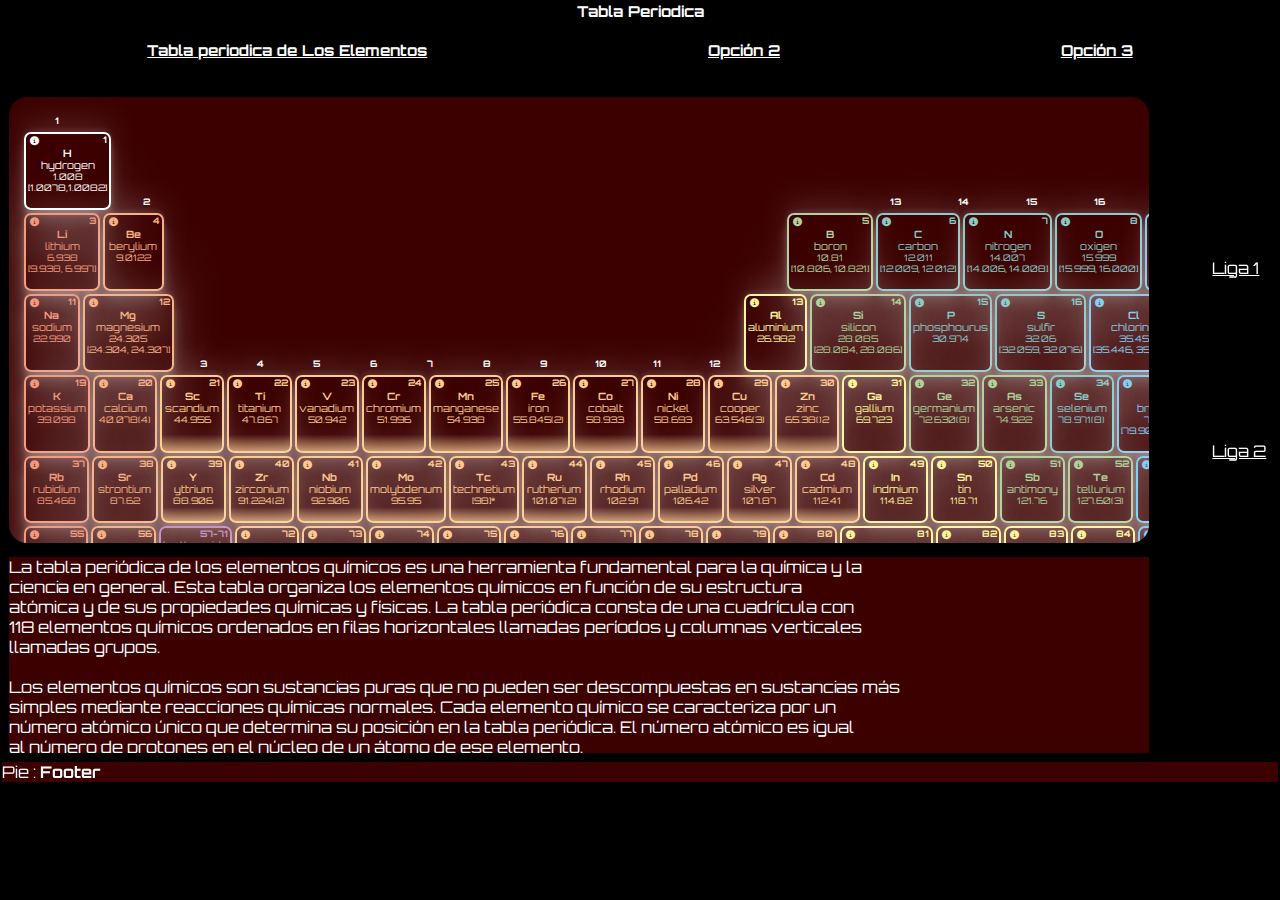
<file: index.html>
<!DOCTYPE html>
<html lang="en">

<head>
    <meta charset="UTF-8">
    <meta http-equiv="X-UA-Compatible" content="IE=edge">
    <meta name="viewport" content="width=device-width, initial-scale=1.0">
    <title>Document</title>
    <link rel="stylesheet" href="css/styles.css">
    <link href="fuentes/fontawesome/css/fontawesome.css" rel="stylesheet">
    <link href="fuentes/fontawesome/css/brands.css" rel="stylesheet">
    <link href="fuentes/fontawesome/css/solid.css" rel="stylesheet">
    <link href="https://fonts.googleapis.com/css2?family=Orbitron:wght@400;600;800&display=swap" rel="stylesheet">
</head>

<body>

    <div class="divBody">
        <header>
            <h1>Tabla Periodica</h1>
        </header>
        <nav>
            <ul>
                <li id="opc1">
                    <a href="">
                        <strong>
                            Tabla periodica de Los Elementos
                        </strong>
                    </a>
                </li>
                <li id="opc2">
                    <a href="">
                        <strong>
                            Opción 2
                        </strong>
                    </a>
                </li>
                <li id="opc3">
                    <a href="">
                        <strong>
                            Opción 3
                        </strong>
                    </a>
                </li>
            </ul>
        </nav>
        <div class="contenidoGral">
            <div class="articulos">
                <article id="art1">
                    <div class="tabla1">
                        <div class="fila1">
                            <div id="vacio">
                                <h2 id="noFila">1</h2>
                            </div>
                            <div id="vacio"></div>
                            <div id="vacio"></div>
                            <div id="vacio"></div>
                            <div id="vacio"></div>
                            <div id="vacio"></div>
                            <div id="vacio"></div>
                            <div id="vacio"></div>
                            <div id="vacio"></div>
                            <div id="vacio"></div>
                            <div id="vacio"></div>
                            <div id="vacio"></div>
                            <div id="vacio"></div>
                            <div id="vacio"></div>
                            <div id="vacio"></div>
                            <div id="vacio"></div>
                            <div id="vacio"></div>
                            <div id="vacio">
                                <h2 id="noFila">18</h2>
                            </div>
                        </div>
                        <div class="fila2">
                            <div id="H" class="elemento">
                                <h2 id="numeracion">
                                    <i class="fa-solid fa-circle-info ic-info"></i>
                                    1
                                </h2>
                                <h2>H</h2>
                                <p>hydrogen</p>
                                <p id="datosel">1.008</p>
                                <p id="datosel">[1.0078,1.0082]</p>
                            </div>
                            <div id="vacio">
                                <h2 id="noFila">2</h2>
                            </div>
                            <div id="vacio"></div>
                            <div id="vacio"></div>
                            <div id="vacio"></div>
                            <div id="vacio"></div>
                            <div id="vacio"></div>
                            <div id="vacio"></div>
                            <div id="vacio"></div>
                            <div id="vacio"></div>
                            <div id="vacio"></div>
                            <div id="vacio"></div>
                            <div id="vacio">
                                <h2 id="noFila">13</h2>
                            </div>
                            <div id="vacio">
                                <h2 id="noFila">14</h2>
                            </div>
                            <div id="vacio">
                                <h2 id="noFila">15</h2>
                            </div>
                            <div id="vacio">
                                <h2 id="noFila">16</h2>
                            </div>
                            <div id="vacio">
                                <h2 id="noFila">17</h2>
                            </div>
                            <div id="gasNoble" class="elemento">
                                <h2 id="numeracion">
                                    <i class="fa-solid fa-circle-info ic-info"></i>2
                                </h2>
                                <h2>He</h2>
                                <p>helium</p>
                                <p id="datosel">4.0026</p>
                            </div>
                        </div>
                        <div class="fila2">
                            <div id="metalAlcalino" class="elemento">
                                <h2 id="numeracion"><i class="fa-solid fa-circle-info ic-info"></i>3</h2>
                                <h2>Li</h2>
                                <p>lithium</p>
                                <p id="datosel">6.938</p>
                                <p id="datosel">[9.938, 6.997]</p>
                            </div>
                            <div id="metalAlcalinoterreo" class="elemento">
                                <h2 id="numeracion"><i class="fa-solid fa-circle-info ic-info"></i>4</h2>
                                <h2>Be</h2>
                                <p>berylium</p>
                                <p id="datosel">9.0122</p>
                            </div>
                            <div id="vacio"></div>
                            <div id="vacio"></div>
                            <div id="vacio"></div>
                            <div id="vacio"></div>
                            <div id="vacio"></div>
                            <div id="vacio"></div>
                            <div id="vacio"></div>
                            <div id="vacio"></div>
                            <div id="vacio"></div>
                            <div id="vacio"></div>
                            <div id="metaloide" class="elemento">
                                <h2 id="numeracion">
                                    <i class="fa-solid fa-circle-info ic-info"></i>
                                    5
                                </h2>
                                <h2>B</h2>
                                <p>boron</p>
                                <p id="datosel">10.81</p>
                                <p id="datosel">[10.806, 10.821]</p>
                            </div>
                            <div id="noMetal" class="elemento">
                                <h2 id="numeracion">
                                    <i class="fa-solid fa-circle-info ic-info"></i>
                                    6
                                </h2>
                                <h2>C</h2>
                                <p>carbon</p>
                                <p id="datosel">12.011</p>
                                <p id="datosel">[12.009, 12.012]</p>
                            </div>
                            <div id="noMetal" class="elemento">
                                <h2 id="numeracion">
                                    <i class="fa-solid fa-circle-info ic-info"></i>
                                    7
                                </h2>
                                <h2>N</h2>
                                <p>nitrogen</p>
                                <p id="datosel">14.007</p>
                                <p id="datosel">[14.006, 14.008]</p>
                            </div>
                            <div id="noMetal" class="elemento">
                                <h2 id="numeracion">
                                    <i class="fa-solid fa-circle-info ic-info"></i>
                                    8
                                </h2>
                                <h2>O</h2>
                                <p>oxigen</p>
                                <p id="datosel">15.999</p>
                                <p id="datosel">[15.999, 16.000]</p>
                            </div>
                            <div id="halogeno" class="elemento">
                                <h2 id="numeracion">
                                    <i class="fa-solid fa-circle-info ic-info"></i>
                                    9
                                </h2>
                                <h2>F</h2>
                                <p>fluorine</p>
                                <p id="datosel">18.998</p>
                            </div>
                            <div id="gasNoble" class="elemento">
                                <h2 id="numeracion">
                                    <i class="fa-solid fa-circle-info ic-info"></i>
                                    10
                                </h2>
                                <h2>Ne</h2>
                                <p>neon</p>
                                <p id="datosel">20.180</p>
                            </div>
                        </div>
                        <div class="fila2">
                            <div id="metalAlcalino" class="elemento">
                                <h2 id="numeracion">
                                    <i class="fa-solid fa-circle-info ic-info"></i>
                                    11
                                </h2>
                                <h2>Na</h2>
                                <p>sodium</p>
                                <p id="datosel">22.990</p>
                            </div>
                            <div id="metalAlcalinoterreo" class="elemento">
                                <h2 id="numeracion">
                                    <i class="fa-solid fa-circle-info ic-info"></i>
                                    12
                                </h2>
                                <h2>Mg</h2>
                                <p>magnesium</p>
                                <p id="datosel">24.305</p>
                                <p id="datosel">[24.304, 24.307]</p>
                            </div>
                            <div id="vacio">
                                <h2 id="noFila">3</h2>
                            </div>
                            <div id="vacio">
                                <h2 id="noFila">4</h2>
                            </div>
                            <div id="vacio">
                                <h2 id="noFila">5</h2>
                            </div>
                            <div id="vacio">
                                <h2 id="noFila">6</h2>
                            </div>
                            <div id="vacio">
                                <h2 id="noFila">7</h2>
                            </div>
                            <div id="vacio">
                                <h2 id="noFila">8</h2>
                            </div>
                            <div id="vacio">
                                <h2 id="noFila">9</h2>
                            </div>
                            <div id="vacio">
                                <h2 id="noFila">10</h2>
                            </div>
                            <div id="vacio">
                                <h2 id="noFila">11</h2>
                            </div>
                            <div id="vacio">
                                <h2 id="noFila">12</h2>
                            </div>
                            <div id="metalPesado" class="elemento">
                                <h2 id="numeracion">
                                    <i class="fa-solid fa-circle-info ic-info"></i>
                                    13
                                </h2>
                                <h2>Al</h2>
                                <p>aluminium</p>
                                <p id="datosel">26.982</p>
                            </div>
                            <div id="metaloide" class="elemento">
                                <h2 id="numeracion">
                                    <i class="fa-solid fa-circle-info ic-info"></i>
                                    14
                                </h2>
                                <h2>Si</h2>
                                <p>silicon</p>
                                <p id="datosel">28.085</p>
                                <p id="datosel">[28.084, 28.086]</p>
                            </div>
                            <div id="noMetal" class="elemento">
                                <h2 id="numeracion">
                                    <i class="fa-solid fa-circle-info ic-info"></i>
                                    15
                                </h2>
                                <h2>P</h2>
                                <p>phosphourus</p>
                                <p id="datosel">30.974</p>
                            </div>
                            <div id="noMetal" class="elemento">
                                <h2 id="numeracion">
                                    <i class="fa-solid fa-circle-info ic-info"></i>
                                    16
                                </h2>
                                <h2>S</h2>
                                <p>sulfir</p>
                                <p id="datosel">32.06</p>
                                <p id="datosel">[32.059, 32.076]</p>
                            </div>
                            <div id="halogeno" class="elemento">
                                <h2 id="numeracion">
                                    <i class="fa-solid fa-circle-info ic-info"></i>
                                    17
                                </h2>
                                <h2>Cl</h2>
                                <p>chlorine</p>
                                <p id="datosel">35.45</p>
                                <p id="datosel">[35.446, 35.457]</p>
                            </div>
                            <div id="gasNoble" class="elemento">
                                <h2 id="numeracion">
                                    <i class="fa-solid fa-circle-info ic-info"></i>
                                    18
                                </h2>
                                <h2>Ar</h2>
                                <p>argon</p>
                                <p id="datosel">39.95</p>
                                <p id="datosel">[39.792, 39.963]</p>
                            </div>
                        </div>
                        <div class="fila2">
                            <div id="metalAlcalino" class="elemento">
                                <h2 id="numeracion">
                                    <i class="fa-solid fa-circle-info ic-info"></i>
                                    19
                                </h2>
                                <h2>K</h2>
                                <p>potassium</p>
                                <p id="datosel">39.098</p>
                            </div>
                            <div id="metalAlcalinoterreo" class="elemento">
                                <h2 id="numeracion">
                                    <i class="fa-solid fa-circle-info ic-info"></i>
                                    20
                                </h2>
                                <h2>Ca</h2>
                                <p>calcium</p>
                                <p id="datosel">40.078(4)</p>
                            </div>
                            <div id="metalTransicion" class="elemento">
                                <h2 id="numeracion">
                                    <i class="fa-solid fa-circle-info ic-info"></i>
                                    21
                                </h2>
                                <h2>Sc</h2>
                                <p>scandium</p>
                                <p id="datosel">44.956</p>
                            </div>
                            <div id="metalTransicion" class="elemento">
                                <h2 id="numeracion">
                                    <i class="fa-solid fa-circle-info ic-info"></i>
                                    22
                                </h2>
                                <h2>Ti</h2>
                                <p>titanium</p>
                                <p id="datosel">47.867</p>
                            </div>
                            <div id="metalTransicion" class="elemento">
                                <h2 id="numeracion">
                                    <i class="fa-solid fa-circle-info ic-info"></i>
                                    23
                                </h2>
                                <h2>V</h2>
                                <p>vanadium</p>
                                <p id="datosel">50.942</p>
                            </div>
                            <div id="metalTransicion" class="elemento">
                                <h2 id="numeracion">
                                    <i class="fa-solid fa-circle-info ic-info"></i>
                                    24
                                </h2>
                                <h2>Cr</h2>
                                <p>chromium</p>
                                <p id="datosel">51.996</p>
                            </div>
                            <div id="metalTransicion" class="elemento">
                                <h2 id="numeracion">
                                    <i class="fa-solid fa-circle-info ic-info"></i>
                                    25
                                </h2>
                                <h2>Mn</h2>
                                <p>manganese</p>
                                <p id="datosel">54.938</p>
                            </div>
                            <div id="metalTransicion" class="elemento">
                                <h2 id="numeracion">
                                    <i class="fa-solid fa-circle-info ic-info"></i>
                                    26
                                </h2>
                                <h2>Fe</h2>
                                <p>iron</p>
                                <p id="datosel">55.845(2)</p>
                            </div>
                            <div id="metalTransicion" class="elemento">
                                <h2 id="numeracion">
                                    <i class="fa-solid fa-circle-info ic-info"></i>
                                    27
                                </h2>
                                <h2>Co</h2>
                                <p>cobalt</p>
                                <p id="datosel">58.933</p>
                            </div>
                            <div id="metalTransicion" class="elemento">
                                <h2 id="numeracion">
                                    <i class="fa-solid fa-circle-info ic-info"></i>
                                    28
                                </h2>
                                <h2>Ni</h2>
                                <p>nickel</p>
                                <p id="datosel">58.693</p>
                            </div>
                            <div id="metalTransicion" class="elemento">
                                <h2 id="numeracion">
                                    <i class="fa-solid fa-circle-info ic-info"></i>
                                    29
                                </h2>
                                <h2>Cu</h2>
                                <p>cooper</p>
                                <p id="datosel">63.546(3)</p>
                            </div>
                            <div id="metalTransicion" class="elemento">
                                <h2 id="numeracion">
                                    <i class="fa-solid fa-circle-info ic-info"></i>
                                    30
                                </h2>
                                <h2>Zn</h2>
                                <p>zinc</p>
                                <p id="datosel">65.38()2</p>
                            </div>
                            <div id="metalPesado" class="elemento">
                                <h2 id="numeracion">
                                    <i class="fa-solid fa-circle-info ic-info"></i>
                                    31
                                </h2>
                                <h2>Ga</h2>
                                <p>gallium</p>
                                <p id="datosel">69.723</p>
                            </div>
                            <div id="metaloide" class="elemento">
                                <h2 id="numeracion">
                                    <i class="fa-solid fa-circle-info ic-info"></i>
                                    32
                                </h2>
                                <h2>Ge</h2>
                                <p>germanium</p>
                                <p id="datosel">72.630(8)</p>
                            </div>
                            <div id="metaloide" class="elemento">
                                <h2 id="numeracion">
                                    <i class="fa-solid fa-circle-info ic-info"></i>
                                    33
                                </h2>
                                <h2>As</h2>
                                <p>arsenic</p>
                                <p id="datosel">74.922</p>
                            </div>
                            <div id="noMetal" class="elemento">
                                <h2 id="numeracion">
                                    <i class="fa-solid fa-circle-info ic-info"></i>
                                    34
                                </h2>
                                <h2>Se</h2>
                                <p>selenium</p>
                                <p id="datosel">78.971(8)</p>
                            </div>
                            <div id="halogeno" class="elemento">
                                <h2 id="numeracion">
                                    <i class="fa-solid fa-circle-info ic-info"></i>
                                    35
                                </h2>
                                <h2>Br</h2>
                                <p>bromine</p>
                                <p id="datosel">79.9.4</p>
                                <p id="datosel">[79.901, 79.907]</p>
                            </div>
                            <div id="gasNoble" class="elemento">
                                <h2 id="numeracion">
                                    <i class="fa-solid fa-circle-info ic-info"></i>
                                    36
                                </h2>
                                <h2>Kr</h2>
                                <p>krypton</p>
                                <p id="datosel">83.798(2)</p>
                            </div>
                        </div>
                        <div class="fila2">
                            <div id="metalAlcalino" class="elemento">
                                <h2 id="numeracion">
                                    <i class="fa-solid fa-circle-info ic-info"></i>
                                    37
                                </h2>
                                <h2>Rb</h2>
                                <p>rubidium</p>
                                <p id="datosel">85.468</p>
                            </div>
                            <div id="metalAlcalinoterreo" class="elemento">
                                <h2 id="numeracion">
                                    <i class="fa-solid fa-circle-info ic-info"></i>
                                    38
                                </h2>
                                <h2>Sr</h2>
                                <p>strontium</p>
                                <p id="datosel">87.62</p>
                            </div>
                            <div id="metalTransicion" class="elemento">
                                <h2 id="numeracion">
                                    <i class="fa-solid fa-circle-info ic-info"></i>
                                    39
                                </h2>
                                <h2>Y</h2>
                                <p>yttrium</p>
                                <p id="datosel">88.906</p>
                            </div>
                            <div id="metalTransicion" class="elemento">
                                <h2 id="numeracion">
                                    <i class="fa-solid fa-circle-info ic-info"></i>
                                    40
                                </h2>
                                <h2>Zr</h2>
                                <p>zirconium</p>
                                <p id="datosel">91.224(2)</p>
                            </div>
                            <div id="metalTransicion" class="elemento">
                                <h2 id="numeracion">
                                    <i class="fa-solid fa-circle-info ic-info"></i>
                                    41
                                </h2>
                                <h2>Nb</h2>
                                <p>niobium</p>
                                <p id="datosel">92.906</p>
                            </div>
                            <div id="metalTransicion" class="elemento">
                                <h2 id="numeracion">
                                    <i class="fa-solid fa-circle-info ic-info"></i>
                                    42
                                </h2>
                                <h2>Mo</h2>
                                <p>molybdenum</p>
                                <p id="datosel">95.95</p>
                            </div>
                            <div id="metalTransicion" class="elemento">
                                <h2 id="numeracion">
                                    <i class="fa-solid fa-circle-info ic-info"></i>
                                    43
                                </h2>
                                <h2>Tc</h2>
                                <p>technetium</p>
                                <p id="datosel">[98]*</p>
                            </div>
                            <div id="metalTransicion" class="elemento">
                                <h2 id="numeracion">
                                    <i class="fa-solid fa-circle-info ic-info"></i>
                                    44
                                </h2>
                                <h2>Ru</h2>
                                <p>rutherium</p>
                                <p id="datosel">101.07(2)</p>
                            </div>
                            <div id="metalTransicion" class="elemento">
                                <h2 id="numeracion">
                                    <i class="fa-solid fa-circle-info ic-info"></i>
                                    45
                                </h2>
                                <h2>Rh</h2>
                                <p>rhodium</p>
                                <p id="datosel">102.91</p>
                            </div>
                            <div id="metalTransicion" class="elemento">
                                <h2 id="numeracion">
                                    <i class="fa-solid fa-circle-info ic-info"></i>
                                    46
                                </h2>
                                <h2>Pd</h2>
                                <p>palladium</p>
                                <p id="datosel">106.42</p>
                            </div>
                            <div id="metalTransicion" class="elemento">
                                <h2 id="numeracion">
                                    <i class="fa-solid fa-circle-info ic-info"></i>
                                    47
                                </h2>
                                <h2>Ag</h2>
                                <p>silver</p>
                                <p id="datosel">107.87</p>
                            </div>
                            <div id="metalTransicion" class="elemento">
                                <h2 id="numeracion">
                                    <i class="fa-solid fa-circle-info ic-info"></i>
                                    48
                                </h2>
                                <h2>Cd</h2>
                                <p>cadmium</p>
                                <p id="datosel">112.41</p>
                            </div>
                            <div id="metalPesado" class="elemento">
                                <h2 id="numeracion">
                                    <i class="fa-solid fa-circle-info ic-info"></i>
                                    49
                                </h2>
                                <h2>In</h2>
                                <p>indmium</p>
                                <p id="datosel">114.82</p>
                            </div>
                            <div id="metalPesado" class="elemento">
                                <h2 id="numeracion">
                                    <i class="fa-solid fa-circle-info ic-info"></i>
                                    50
                                </h2>
                                <h2>Sn</h2>
                                <p>tin</p>
                                <p id="datosel">118.71</p>
                            </div>
                            <div id="metaloide" class="elemento">
                                <h2 id="numeracion">
                                    <i class="fa-solid fa-circle-info ic-info"></i>
                                    51
                                </h2>
                                <h2>Sb</h2>
                                <p>antimony</p>
                                <p id="datosel">121.76</p>
                            </div>
                            <div id="metaloide" class="elemento">
                                <h2 id="numeracion">
                                    <i class="fa-solid fa-circle-info ic-info"></i>
                                    52
                                </h2>
                                <h2>Te</h2>
                                <p>tellurium</p>
                                <p id="datosel">127.60(3)</p>
                            </div>
                            <div id="halogeno" class="elemento">
                                <h2 id="numeracion">
                                    <i class="fa-solid fa-circle-info ic-info"></i>
                                    53
                                </h2>
                                <h2>I</h2>
                                <p>iodine</p>
                                <p id="datosel">126.90</p>
                            </div>
                            <div id="gasNoble" class="elemento">
                                <h2 id="numeracion">
                                    <i class="fa-solid fa-circle-info ic-info"></i>
                                    54
                                </h2>
                                <h2>Xe</h2>
                                <p>xenon</p>
                                <p id="datosel">131.29</p>
                            </div>
                        </div>
                        <div class="fila2">
                            <div id="metalAlcalino" class="elemento">
                                <h2 id="numeracion">
                                    <i class="fa-solid fa-circle-info ic-info"></i>
                                    55
                                </h2>
                                <h2>Cs</h2>
                                <p>caesium</p>
                                <p id="datosel">132.91</p>
                            </div>
                            <div id="metalAlcalinoterreo" class="elemento">
                                <h2 id="numeracion">
                                    <i class="fa-solid fa-circle-info ic-info"></i>
                                    56
                                </h2>
                                <h2>Ba</h2>
                                <p>barium</p>
                                <p id="datosel">137.33</p>
                            </div>
                            <div id="lanthanoids" class="elemento">
                                <h2 id="numeracion">
                                    <i></i>
                                    57-71
                                </h2>
                                <h2> </h2>
                                <p>lanthanoids</p>
                            </div>
                            <div id="metalTransicion" class="elemento">
                                <h2 id="numeracion">
                                    <i class="fa-solid fa-circle-info ic-info"></i>
                                    72
                                </h2>
                                <h2>Hf</h2>
                                <p>hafnium</p>
                                <p id="datosel">178.49(2)</p>
                            </div>
                            <div id="metalTransicion" class="elemento">
                                <h2 id="numeracion">
                                    <i class="fa-solid fa-circle-info ic-info"></i>
                                    73
                                </h2>
                                <h2>Ta</h2>
                                <p>tantalum</p>
                                <p id="datosel">180.95</p>
                            </div>
                            <div id="metalTransicion" class="elemento">
                                <h2 id="numeracion">
                                    <i class="fa-solid fa-circle-info ic-info"></i>
                                    74
                                </h2>
                                <h2>W</h2>
                                <p>tungsten</p>
                                <p id="datosel">183.84</p>
                            </div>
                            <div id="metalTransicion" class="elemento">
                                <h2 id="numeracion">
                                    <i class="fa-solid fa-circle-info ic-info"></i>
                                    75
                                </h2>
                                <h2>Re</h2>
                                <p>rhenium</p>
                                <p id="datosel">186.21</p>
                            </div>
                            <div id="metalTransicion" class="elemento">
                                <h2 id="numeracion">
                                    <i class="fa-solid fa-circle-info ic-info"></i>
                                    76
                                </h2>
                                <h2>Os</h2>
                                <p>osmium</p>
                                <p id="datosel">190.23(3)</p>
                            </div>
                            <div id="metalTransicion" class="elemento">
                                <h2 id="numeracion">
                                    <i class="fa-solid fa-circle-info ic-info"></i>
                                    77
                                </h2>
                                <h2>Ir</h2>
                                <p>iridium</p>
                                <p id="datosel">192.22</p>
                            </div>
                            <div id="metalTransicion" class="elemento">
                                <h2 id="numeracion">
                                    <i class="fa-solid fa-circle-info ic-info"></i>
                                    78
                                </h2>
                                <h2>Pt</h2>
                                <p>platinum</p>
                                <p id="datosel">195.08</p>
                            </div>
                            <div id="metalTransicion" class="elemento">
                                <h2 id="numeracion">
                                    <i class="fa-solid fa-circle-info ic-info"></i>
                                    79
                                </h2>
                                <h2>Au</h2>
                                <p>gold</p>
                                <p id="datosel">196.97</p>
                            </div>
                            <div id="metalTransicion" class="elemento">
                                <h2 id="numeracion">
                                    <i class="fa-solid fa-circle-info ic-info"></i>
                                    80
                                </h2>
                                <h2>Hg</h2>
                                <p>mercury</p>
                                <p id="datosel">200.59</p>
                            </div>
                            <div id="metalPesado" class="elemento">
                                <h2 id="numeracion">
                                    <i class="fa-solid fa-circle-info ic-info"></i>
                                    81
                                </h2>
                                <h2>Tl</h2>
                                <p>thallium</p>
                                <p id="datosel">204.38</p>
                                <p id="datosel">[204.38, 204.39]</p>
                            </div>
                            <div id="metalPesado" class="elemento">
                                <h2 id="numeracion">
                                    <i class="fa-solid fa-circle-info ic-info"></i>
                                    82
                                </h2>
                                <h2>Pb</h2>
                                <p>lead</p>
                                <p id="datosel">207.2</p>
                            </div>
                            <div id="metalPesado" class="elemento">
                                <h2 id="numeracion">
                                    <i class="fa-solid fa-circle-info ic-info"></i>
                                    83
                                </h2>
                                <h2>Bi</h2>
                                <p>bismuth</p>
                                <p id="datosel">208.98</p>
                            </div>
                            <div id="metalPesado" class="elemento">
                                <h2 id="numeracion">
                                    <i class="fa-solid fa-circle-info ic-info"></i>
                                    84
                                </h2>
                                <h2>Po</h2>
                                <p>polonium</p>
                                <p id="datosel">[209]*</p>
                            </div>
                            <div id="halogeno" class="elemento">
                                <h2 id="numeracion">
                                    <i class="fa-solid fa-circle-info ic-info"></i>
                                    85
                                </h2>
                                <h2>At</h2>
                                <p>astatine</p>
                                <p id="datosel">[210]*</p>
                            </div>
                            <div id="gasNoble" class="elemento">
                                <h2 id="numeracion">
                                    <i class="fa-solid fa-circle-info ic-info"></i>
                                    86
                                </h2>
                                <h2>Rn</h2>
                                <p>radon</p>
                                <p id="datosel">[222*]</p>
                            </div>
                        </div>
                        <div class="fila2">
                            <div id="metalAlcalino" class="elemento">
                                <h2 id="numeracion">
                                    <i class="fa-solid fa-circle-info ic-info"></i>
                                    87
                                </h2>
                                <h2>Fr</h2>
                                <p>francium</p>
                                <p id="datosel">[223]*</p>
                            </div>
                            <div id="metalAlcalinoterreo" class="elemento">
                                <h2 id="numeracion">
                                    <i class="fa-solid fa-circle-info ic-info"></i>
                                    88
                                </h2>
                                <h2>Ra</h2>
                                <p>radium</p>
                                <p id="datosel">[226]*</p>
                            </div>
                            <div id="actinoids" class="elemento">
                                <h2 id="numeracion">
                                    <i></i>
                                    89-103
                                </h2>
                                <h2> </h2>
                                <p>actinoids</p>
                            </div>
                            <div id="metalTransicion" class="elemento">
                                <h2 id="numeracion">
                                    <i class="fa-solid fa-circle-info ic-info"></i>
                                    104
                                </h2>
                                <h2>Rf</h2>
                                <p>rutherfordium</p>
                                <p id="datosel">[267]*</p>
                            </div>
                            <div id="metalTransicion" class="elemento">
                                <h2 id="numeracion">
                                    <i class="fa-solid fa-circle-info ic-info"></i>
                                    105
                                </h2>
                                <h2>Db</h2>
                                <p>dubnium</p>
                                <p id="datosel">[268]*</p>
                            </div>
                            <div id="metalTransicion" class="elemento">
                                <h2 id="numeracion">
                                    <i class="fa-solid fa-circle-info ic-info"></i>
                                    106
                                </h2>
                                <h2>Sg</h2>
                                <p>seaborgium</p>
                                <p id="datosel">[269]*</p>
                            </div>
                            <div id="metalTransicion" class="elemento">
                                <h2 id="numeracion">
                                    <i class="fa-solid fa-circle-info ic-info"></i>
                                    107
                                </h2>
                                <h2>Bh</h2>
                                <p>bohrium</p>
                                <p id="datosel">[270]*</p>
                            </div>
                            <div id="metalTransicion" class="elemento">
                                <h2 id="numeracion">
                                    <i class="fa-solid fa-circle-info ic-info"></i>
                                    108
                                </h2>
                                <h2>Hs</h2>
                                <p>hassium</p>
                                <p id="datosel">[269]*</p>
                            </div>
                            <div id="superpesado" class="elemento">
                                <h2 id="numeracion">
                                    <i class="fa-solid fa-circle-info ic-info"></i>
                                    109
                                </h2>
                                <h2>Mt</h2>
                                <p>meitnerium</p>
                                <p id="datosel">[278]*</p>
                            </div>
                            <div id="superpesado" class="elemento">
                                <h2 id="numeracion">
                                    <i class="fa-solid fa-circle-info ic-info"></i>
                                    110
                                </h2>
                                <h2>Ds</h2>
                                <p>darmstadtium</p>
                                <p id="datosel">[281]*</p>
                            </div>
                            <div id="superpesado" class="elemento">
                                <h2 id="numeracion">
                                    <i class="fa-solid fa-circle-info ic-info"></i>
                                    111
                                </h2>
                                <h2>Rg</h2>
                                <p>roentgenium</p>
                                <p id="datosel">[280]*</p>
                            </div>
                            <div id="superpesado" class="elemento">
                                <h2 id="numeracion">
                                    <i class="fa-solid fa-circle-info ic-info"></i>
                                    112
                                </h2>
                                <h2>Cn</h2>
                                <p>copernicum</p>
                                <p id="datosel">[285]*</p>
                            </div>
                            <div id="superpesado" class="elemento">
                                <h2 id="numeracion">
                                    <i class="fa-solid fa-circle-info ic-info"></i>
                                    113
                                </h2>
                                <h2>Nh</h2>
                                <p>nihonium</p>
                                <p id="datosel">[286]*</p>
                            </div>
                            <div id="superpesado" class="elemento">
                                <h2 id="numeracion">
                                    <i class="fa-solid fa-circle-info ic-info"></i>
                                    114
                                </h2>
                                <h2>Fl</h2>
                                <p>felrovium</p>
                                <p id="datosel">[289]*</p>
                            </div>
                            <div id="superpesado" class="elemento">
                                <h2 id="numeracion">
                                    <i class="fa-solid fa-circle-info ic-info"></i>
                                    115
                                </h2>
                                <h2>Mc</h2>
                                <p>moscovium</p>
                                <p id="datosel">[289]*</p>
                            </div>
                            <div id="superpesado" class="elemento">
                                <h2 id="numeracion">
                                    <i class="fa-solid fa-circle-info ic-info"></i>
                                    116
                                </h2>
                                <h2>Lv</h2>
                                <p>livermorium</p>
                                <p id="datosel">[293]*</p>
                            </div>
                            <div id="superpesado" class="elemento">
                                <h2 id="numeracion">
                                    <i class="fa-solid fa-circle-info ic-info"></i>
                                    117
                                </h2>
                                <h2>Ts</h2>
                                <p>tennessine</p>
                                <p id="datosel">[294]*</p>
                            </div>
                            <div id="superpesado" class="elemento">
                                <h2 id="numeracion">
                                    <i class="fa-solid fa-circle-info ic-info"></i>
                                    118
                                </h2>
                                <h2>Og</h2>
                                <p>oganesson</p>
                                <p id="datosel">[294]*</p>
                            </div>
                        </div>
                        <div class="fila2">
                            <div id="vacio">
                                <h1> </h1>
                            </div>
                        </div>
                        <div class="fila2">
                            <div id="vacio">
                                <h2 id="noFila"> </h2>
                            </div>
                            <div id="vacio">
                                <h2 id="noFila"> </h2>
                            </div>
                            <div id="vacio">
                                <h2 id="noFila"> </h2>
                            </div>
                            <div id="lanthanoids" class="elemento">
                                <h2 id="numeracion">
                                    <i class="fa-solid fa-circle-info ic-info"></i>
                                    57
                                </h2>
                                <h2>La</h2>
                                <p>lanthanium</p>
                                <p id="datosel">138.91</p>
                            </div>
                            <div id="lanthanoids" class="elemento">
                                <h2 id="numeracion">
                                    <i class="fa-solid fa-circle-info ic-info"></i>
                                    58
                                </h2>
                                <h2>Ce</h2>
                                <p>cerium</p>
                                <p id="datosel">140.12</p>
                            </div>
                            <div id="lanthanoids" class="elemento">
                                <h2 id="numeracion">
                                    <i class="fa-solid fa-circle-info ic-info"></i>
                                    59
                                </h2>
                                <h2>Pr</h2>
                                <p>praseodymiun</p>
                                <p id="datosel">140.91</p>
                            </div>
                            <div id="lanthanoids" class="elemento">
                                <h2 id="numeracion">
                                    <i class="fa-solid fa-circle-info ic-info"></i>
                                    60
                                </h2>
                                <h2>Nd</h2>
                                <p>neodymium</p>
                                <p id="datosel">144.24</p>
                            </div>
                            <div id="lanthanoids" class="elemento">
                                <h2 id="numeracion">
                                    <i class="fa-solid fa-circle-info ic-info"></i>
                                    61
                                </h2>
                                <h2>Pm</h2>
                                <p>promethium</p>
                                <p id="datosel">[145]*</p>
                            </div>
                            <div id="lanthanoids" class="elemento">
                                <h2 id="numeracion">
                                    <i class="fa-solid fa-circle-info ic-info"></i>
                                    62
                                </h2>
                                <h2>Sm</h2>
                                <p>samarium</p>
                                <p id="datosel">150.36(2)</p>
                            </div>
                            <div id="lanthanoids" class="elemento">
                                <h2 id="numeracion">
                                    <i class="fa-solid fa-circle-info ic-info"></i>
                                    63
                                </h2>
                                <h2>Eu</h2>
                                <p>europium</p>
                                <p id="datosel">151.96</p>
                            </div>
                            <div id="lanthanoids" class="elemento">
                                <h2 id="numeracion">
                                    <i class="fa-solid fa-circle-info ic-info"></i>
                                    64
                                </h2>
                                <h2>Gd</h2>
                                <p>gadolinium</p>
                                <p id="datosel">157.25(3)</p>
                            </div>
                            <div id="lanthanoids" class="elemento">
                                <h2 id="numeracion">
                                    <i class="fa-solid fa-circle-info ic-info"></i>
                                    65
                                </h2>
                                <h2>Tb</h2>
                                <p>terbium</p>
                                <p id="datosel">158.93</p>
                            </div>
                            <div id="lanthanoids" class="elemento">
                                <h2 id="numeracion">
                                    <i class="fa-solid fa-circle-info ic-info"></i>
                                    66
                                </h2>
                                <h2>Dy</h2>
                                <p>dysprosium</p>
                                <p id="datosel">162.50</p>
                            </div>
                            <div id="lanthanoids" class="elemento">
                                <h2 id="numeracion">
                                    <i class="fa-solid fa-circle-info ic-info"></i>
                                    67
                                </h2>
                                <h2>Ho</h2>
                                <p>holmium</p>
                                <p id="datosel">164.93</p>
                            </div>
                            <div id="lanthanoids" class="elemento">
                                <h2 id="numeracion">
                                    <i class="fa-solid fa-circle-info ic-info"></i>
                                    68
                                </h2>
                                <h2>Er</h2>
                                <p>erbium</p>
                                <p id="datosel">167.26</p>
                            </div>
                            <div id="lanthanoids" class="elemento">
                                <h2 id="numeracion">
                                    <i class="fa-solid fa-circle-info ic-info"></i>
                                    69
                                </h2>
                                <h2>Tm</h2>
                                <p>thulium</p>
                                <p id="datosel">168.93</p>
                            </div>
                            <div id="lanthanoids" class="elemento">
                                <h2 id="numeracion">
                                    <i class="fa-solid fa-circle-info ic-info"></i>
                                    70
                                </h2>
                                <h2>Yb</h2>
                                <p>ytterbium</p>
                                <p id="datosel">173.05</p>
                            </div>
                            <div id="lanthanoids" class="elemento">
                                <h2 id="numeracion">
                                    <i class="fa-solid fa-circle-info ic-info"></i>
                                    71
                                </h2>
                                <h2>Lu</h2>
                                <p>lutetium</p>
                                <p id="datosel">174.97</p>
                            </div>
                        </div>
                        <div class="fila2">
                            <div id="vacio">
                                <h2 id="noFila"></h2>
                            </div>
                            <div id="vacio">
                                <h2 id="noFila"></h2>
                            </div>
                            <div id="vacio">
                                <h2 id="noFila"></h2>
                            </div>
                            <div id="actinoids" class="elemento">
                                <h2 id="numeracion">
                                    <i class="fa-solid fa-circle-info ic-info"></i>
                                    89
                                </h2>
                                <h2>Ac</h2>
                                <p>actinium</p>
                                <p id="datosel">[227]*</p>
                            </div>
                            <div id="actinoids" class="elemento">
                                <h2 id="numeracion">
                                    <i class="fa-solid fa-circle-info ic-info"></i>
                                    90
                                </h2>
                                <h2>Th</h2>
                                <p>thorium</p>
                                <p id="datosel">232.04</p>
                            </div>
                            <div id="actinoids" class="elemento">
                                <h2 id="numeracion">
                                    <i class="fa-solid fa-circle-info ic-info"></i>
                                    91
                                </h2>
                                <h2>Pa</h2>
                                <p>protactinium</p>
                                <p id="datosel">231.04</p>
                            </div>
                            <div id="actinoids" class="elemento">
                                <h2 id="numeracion">
                                    <i class="fa-solid fa-circle-info ic-info"></i>
                                    92
                                </h2>
                                <h2>U</h2>
                                <p>uranium</p>
                                <p id="datosel">238.03</p>
                            </div>
                            <div id="actinoids" class="elemento">
                                <h2 id="numeracion">
                                    <i class="fa-solid fa-circle-info ic-info"></i>
                                    93
                                </h2>
                                <h2>Np</h2>
                                <p>neptunium</p>
                                <p id="datosel">[237]*</p>
                            </div>
                            <div id="actinoids" class="elemento">
                                <h2 id="numeracion">
                                    <i class="fa-solid fa-circle-info ic-info"></i>
                                    94
                                </h2>
                                <h2>Pu</h2>
                                <p>plutonium</p>
                                <p id="datosel">[244]*</p>
                            </div>
                            <div id="actinoids" class="elemento">
                                <h2 id="numeracion">
                                    <i class="fa-solid fa-circle-info ic-info"></i>
                                    95
                                </h2>
                                <h2>Am</h2>
                                <p>americium</p>
                                <p id="datosel">[243]*</p>
                            </div>
                            <div id="actinoids" class="elemento">
                                <h2 id="numeracion">
                                    <i class="fa-solid fa-circle-info ic-info"></i>
                                    96
                                </h2>
                                <h2>Cm</h2>
                                <p>curium</p>
                                <p id="datosel">[247]*</p>
                            </div>
                            <div id="actinoids" class="elemento">
                                <h2 id="numeracion">
                                    <i class="fa-solid fa-circle-info ic-info"></i>
                                    97
                                </h2>
                                <h2>Bk</h2>
                                <p>berkelium</p>
                                <p id="datosel">[247]*</p>
                            </div>
                            <div id="actinoids" class="elemento">
                                <h2 id="numeracion">
                                    <i class="fa-solid fa-circle-info ic-info"></i>
                                    98
                                </h2>
                                <h2>Cf</h2>
                                <p>californium</p>
                                <p id="datosel">[251]*</p>
                            </div>
                            <div id="actinoids" class="elemento">
                                <h2 id="numeracion">
                                    <i class="fa-solid fa-circle-info ic-info"></i>
                                    99
                                </h2>
                                <h2>Es</h2>
                                <p>einsteinium</p>
                                <p id="datosel">[252]*</p>
                            </div>
                            <div id="actinoids" class="elemento">
                                <h2 id="numeracion">
                                    <i class="fa-solid fa-circle-info ic-info"></i>
                                    100
                                </h2>
                                <h2>Fm</h2>
                                <p>fermium</p>
                                <p id="datosel">[257]*</p>
                            </div>
                            <div id="actinoids" class="elemento">
                                <h2 id="numeracion">
                                    <i class="fa-solid fa-circle-info ic-info"></i>
                                    101
                                </h2>
                                <h2>Md</h2>
                                <p>mendelevium</p>
                                <p id="datosel">[258]*</p>
                            </div>
                            <div id="actinoids" class="elemento">
                                <h2 id="numeracion">
                                    <i class="fa-solid fa-circle-info ic-info"></i>
                                    102
                                </h2>
                                <h2>No</h2>
                                <p>nobelium</p>
                                <p id="datosel">[259]*</p>
                            </div>
                            <div id="actinoids" class="elemento">
                                <h2 id="numeracion">
                                    <i class="fa-solid fa-circle-info ic-info"></i>
                                    103
                                </h2>
                                <h2>Lr</h2>
                                <p>lawrencium</p>
                                <p id="datosel">[262]*</p>
                            </div>
                        </div>
                </article>
                <article id="art2">
                    <pre>
La tabla periódica de los elementos químicos es una herramienta fundamental para la química y la
ciencia en general. Esta tabla organiza los elementos químicos en función de su estructura
atómica y de sus propiedades químicas y físicas. La tabla periódica consta de una cuadrícula con
118 elementos químicos ordenados en filas horizontales llamadas períodos y columnas verticales
llamadas grupos.

Los elementos químicos son sustancias puras que no pueden ser descompuestas en sustancias más
simples mediante reacciones químicas normales. Cada elemento químico se caracteriza por un
número atómico único que determina su posición en la tabla periódica. El número atómico es igual
al número de protones en el núcleo de un átomo de ese elemento.

Los elementos químicos están dispuestos en la tabla periódica en orden creciente de número
atómico, lo que significa que los elementos con números atómicos más bajos se encuentran en la
parte superior izquierda de la tabla periódica y los elementos con números atómicos más altos se
encuentran en la parte inferior derecha. Cada elemento químico tiene un símbolo único que se
utiliza para identificarlo en la tabla periódica.

La tabla periódica está dividida en cuatro bloques: s, p, d y f. Los elementos del bloque s se
encuentran en la parte superior izquierda de la tabla y tienen electrones en la capa exterior
que se llaman orbital s. Los elementos del bloque p se encuentran en la parte superior derecha
de la tabla y tienen electrones en la capa exterior que se llaman orbital p. Los elementos del
bloque d se encuentran en el centro de la tabla y tienen electrones en la capa exterior que se
llaman orbital d. Los elementos del bloque f se encuentran en la parte inferior de la tabla y
tienen electrones en la capa exterior que se llaman orbital f.

Los elementos de la tabla periódica también se organizan en grupos, que son columnas verticales
en la tabla periódica. Cada grupo tiene propiedades químicas y físicas similares debido a la
configuración electrónica similar de los elementos en el grupo. Los grupos se identifican por un
número y una letra. El número indica la cantidad de electrones de valencia, que son los
electrones en la capa exterior de los átomos de los elementos en el grupo. La letra indica el
tipo de orbital en el que se encuentran los electrones de valencia.

Los elementos en el grupo 1 se llaman metales alcalinos y tienen un electrón de valencia en el
orbital s. Los elementos en el grupo 2 se llaman metales alcalinotérreos y tienen dos electrones
de valencia en el orbital s. Los elementos en el grupo 17 se llaman halógenos y tienen siete
electrones de valencia en el orbital p. Los elementos en el grupo 18 se llaman gases nobles y
tienen ocho electrones de valencia en la capa exterior, lo que los hace muy estables y poco
reactivos.

Además de los grupos, la tabla periódica también se divide en períodos, que son filas
horizontales en la tabla periódica. Los elementos en un período tienen el mismo número de capas
electrónicas. La configuración electrónica de los elementos cambia a medida que se mueven de
izquierda a derecha en un período. Los elementos a la izquierda del período tienen electrones de
valencia en el orbital s, mientras que los elementos a la derecha del período tienen electrones
de valencia en el orbital p. Los elementos en el centro del período tienen electrones de
valencia en los orbitales d.

La tabla periódica también proporciona información sobre las propiedades físicas y químicas de
los elementos. Por ejemplo, la electronegatividad es una medida de la capacidad de un átomo para
atraer electrones hacia sí mismo cuando forma enlaces químicos. Los elementos con una alta
electronegatividad son más propensos a formar enlaces iónicos o covalentes fuertes. La tabla
periódica muestra que los elementos más electronegativos se encuentran en la parte superior
derecha de la tabla.

La tabla periódica también proporciona información sobre las propiedades de los elementos en su
estado elemental. Por ejemplo, el estado de oxidación de un elemento es la carga eléctrica que
adquiere cuando forma un compuesto. La tabla periódica muestra que los elementos en el grupo 1
tienen un estado de oxidación de +1, mientras que los elementos en el grupo 2 tienen un estado
de oxidación de +2.

Además, la tabla periódica muestra la masa atómica de cada elemento, que es la masa promedio de
todos los átomos del elemento. La masa atómica se expresa en unidades de masa atómica (u) y se
calcula sumando el número de protones y neutrones en el núcleo de un átomo de ese elemento.

La tabla periódica también incluye elementos sintéticos, que son elementos que se han creado en
el laboratorio mediante reacciones nucleares. Estos elementos no se encuentran naturalmente en
la Tierra y se identifican por un símbolo químico que comienza con el prefijo "Un" para
"unnilquadio" (elemento 114) y continúa hasta el elemento 118, conocido como oganesón.

En resumen, la tabla periódica de los elementos químicos es una herramienta fundamental para la
química y la ciencia en general. Esta tabla organiza los elementos químicos en función de su
estructura atómica y de sus propiedades químicas y físicas, lo que permite a los científicos
predecir y comprender el comportamiento de los elementos y sus compuestos.
                    </pre>
                </article>
            </div>
            <aside>
                <ul>
                    <li>
                        <a href="">Liga 1</a>
                    </li>
                    <li>
                        <a href="">Liga 2</a>
                    </li>
                </ul>
            </aside>
        </div>
        <footer>
            Pie : <strong>Footer</strong>
        </footer>
    </div>
</body>

</html>
</file>
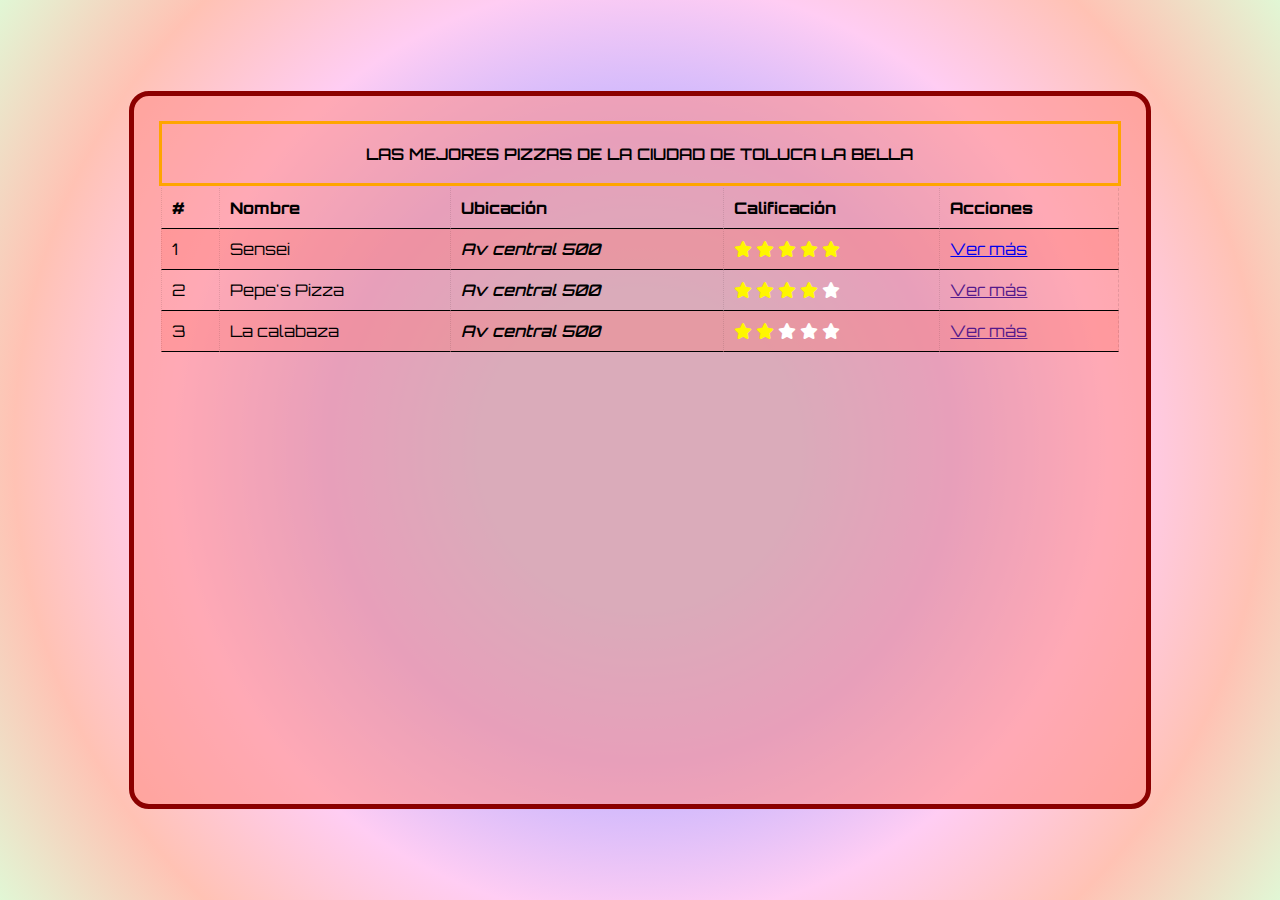
<file: practicasOtras/index.html>
<!DOCTYPE html>
<html lang="es">

<head>
    <meta charset="UTF-8">
    <meta http-equiv="X-UA-Compatible" content="IE=edge">
    <meta name="viewport" content="width=device-width, initial-scale=1.0">
    <title>JavaScript - introducción</title>
    <link rel="stylesheet" href="css/estilos.css">
    <link href="../fuentes/fontawesome/css/fontawesome.css" rel="stylesheet">
    <link href="../fuentes/fontawesome/css/brands.css" rel="stylesheet">
    <link href="../fuentes/fontawesome/css/solid.css" rel="stylesheet">
    <link href="https://fonts.googleapis.com/css2?family=Orbitron:wght@400;600;800&display=swap" rel="stylesheet">
    <link href="../css/animate.css" rel="stylesheet">
</head>

<body>
    <div class="bk">
        <div class="contenido animate__animated animate__backInRight">
            <header>
                <h1>Las mejores pizzas de la ciudad de toluca la bella</h1>
            </header>
            <table>
                <th class="animate__animated animate__delay-1s animate__backInUp">
                    #
                </th>
                <th class="animate__animated animate__delay-1s animate__backInUp">
                    Nombre
                </th>
                <th class="animate__animated animate__delay-1s animate__backInUp">
                    Ubicación
                </th>
                <th class="animate__animated animate__delay-1s animate__backInUp">
                    Calificación
                </th>
                <th class="animate__animated animate__delay-1s animate__backInUp">
                    Acciones
                </th>
                <tr class="lugar1 animate__animated  animate__delay-1s animate__backInUp">
                    <td>
                        1
                    </td>
                    <td>Sensei</td>
                    <td>
                        <address>
                            Av central 500
                        </address>
                    </td>
                    <td>
                        <i class="fa-solid fa-star animate__animated animate__delay-2s animate__bounceInLeft"></i>
                        <i class="fa-solid fa-star animate__animated animate__delay-2s animate__bounceInLeft"></i>
                        <i class="fa-solid fa-star animate__animated animate__delay-2s animate__bounceInLeft"></i>
                        <i class="fa-solid fa-star animate__animated animate__delay-2s animate__bounceInLeft"></i>
                        <i class="fa-solid fa-star animate__animated animate__delay-2s animate__bounceInLeft"></i>
                    </td>
                    <td>
                        <a href="restaurantes/sensei.html">Ver más</a>
                    </td>
                </tr>
                <tr class="lugar2 animate__animated animate__delay-1s animate__backInUp">
                    <td>
                        2
                    </td>
                    <td>Pepe's Pizza</td>
                    <td>
                        <address>
                            Av central 500
                        </address>
                    </td>
                    <td>
                        <i class="fa-solid fa-star animate__animated animate__delay-2s animate__bounceInLeft"></i>
                        <i class="fa-solid fa-star animate__animated animate__delay-2s animate__bounceInLeft"></i>
                        <i class="fa-solid fa-star animate__animated animate__delay-2s animate__bounceInLeft"></i>
                        <i class="fa-solid fa-star animate__animated animate__delay-2s animate__bounceInLeft"></i>
                        <i class="fa-solid fa-star animate__animated animate__delay-2s animate__bounceInLeft"></i>
                    </td>
                    <td>
                        <a href="">Ver más</a>
                    </td>
                </tr>
                <tr class="lugar3 animate__animated animate__delay-1s animate__backInUp">
                    <td>
                        3
                    </td>
                    <td>La calabaza</td>
                    <td>
                        <address>
                            Av central 500
                        </address>
                    </td>
                    <td>
                        <i class="fa-solid fa-star animate__animated animate__delay-2s animate__bounceInLeft"></i>
                        <i class="fa-solid fa-star animate__animated animate__delay-2s animate__bounceInLeft"></i>
                        <i class="fa-solid fa-star animate__animated animate__delay-2s animate__bounceInLeft"></i>
                        <i class="fa-solid fa-star animate__animated animate__delay-2s animate__bounceInLeft"></i>
                        <i class="fa-solid fa-star animate__animated animate__delay-2s animate__bounceInLeft"></i>
                    </td>
                    <td>
                        <a href="">Ver más</a>
                    </td>
                </tr>
            </table>
        </div>
    </div>
    <script src="js/scripts.js">
    </script>
    <noscript>
        <h2>Cudiado . . .</h2>
        <span>
            Javascript no está habilitado, la pagina web puede que pierda funcionalidades importantes.
        </span>
    </noscript>
</body>

</html>
</file>
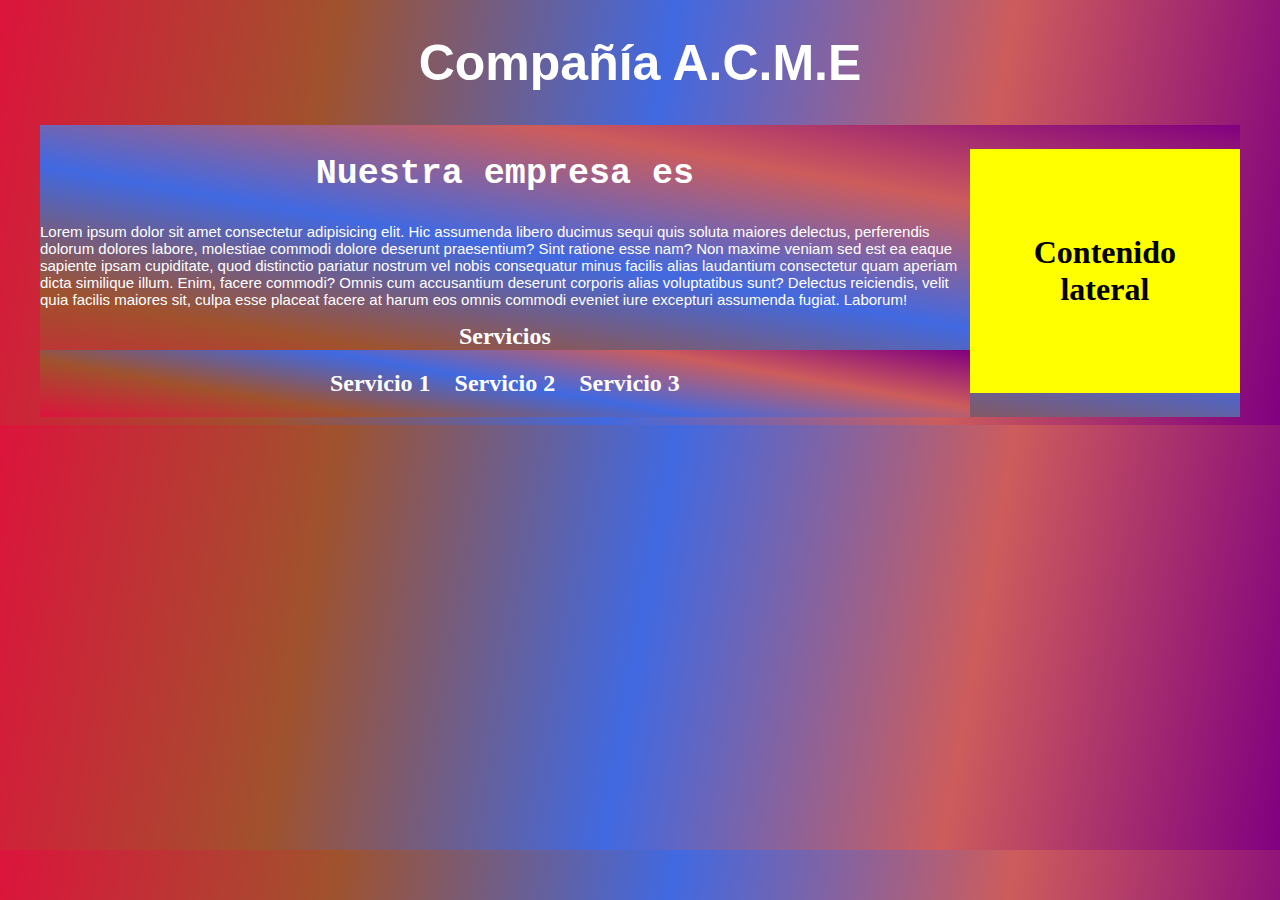
<file: examen.html>
<!DOCTYPE html>
<html lang="en">

<head>
    <meta charset="UTF-8">
    <meta name="viewport" content="width=device-width, initial-scale=1.0">
    <title>ExamenU1yU2</title>
    <link rel="stylesheet" href="css/estilosex.css">
</head>

<body>
    <div>
        <header>
            <h1 class="encabezado">Compañía A.C.M.E</h1>
        </header>
    </div>
    <main>
        <div class="contenido">
            <section style="color: white;">
                <h2 class="subtitulo">Nuestra empresa es</h2>
                <p>Lorem ipsum dolor sit amet consectetur adipisicing elit. Hic assumenda libero ducimus sequi quis
                    soluta maiores delectus, perferendis dolorum dolores labore, molestiae commodi dolore deserunt
                    praesentium? Sint ratione esse nam?
                    Non maxime veniam sed est ea eaque sapiente ipsam cupiditate, quod distinctio pariatur nostrum vel
                    nobis consequatur minus facilis alias laudantium consectetur quam aperiam dicta similique illum.
                    Enim, facere commodi?
                    Omnis cum accusantium deserunt corporis alias voluptatibus sunt? Delectus reiciendis, velit quia
                    facilis maiores sit, culpa esse placeat facere at harum eos omnis commodi eveniet iure excepturi
                    assumenda fugiat. Laborum!</p>
                    <div>
                        <h2 class="serv">Servicios</h2>
                    </div>
                    <div class="servicios">
                        <h2 style="margin-right: 1em;">Servicio 1</h2>
                        <h2>Servicio 2</h2>
                        <h2 style="margin-left: 1em;">Servicio 3</h2>
                    </div>
            </section>
            <aside class="lateral">
                <h1 class="laterales">Contenido lateral</h1>
            </aside>
        </div>
    </main>
</body>
</file>
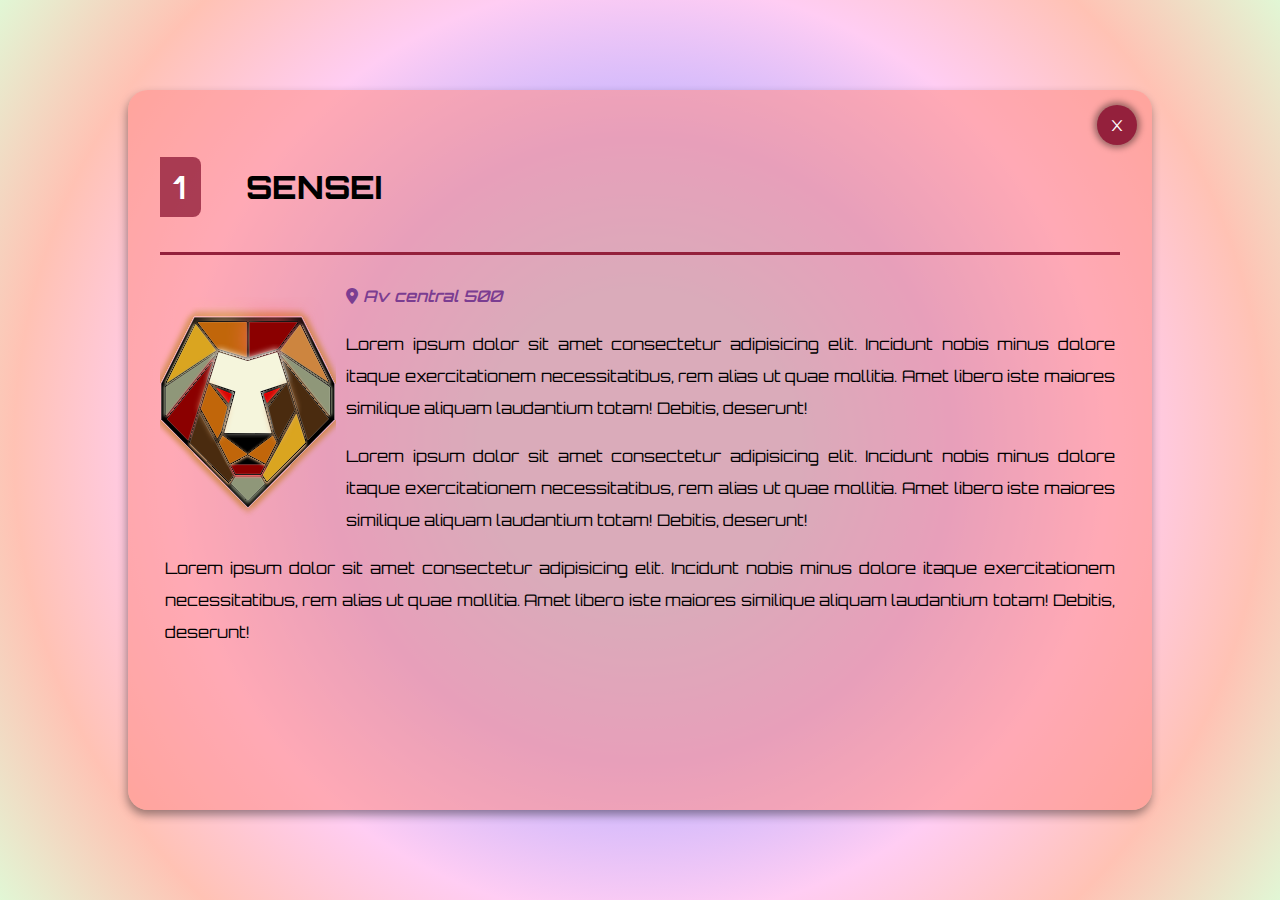
<file: practicasOtras/restaurantes/sensei.html>
<!DOCTYPE html>
<html lang="es">

<head>
    <meta charset="UTF-8">
    <meta http-equiv="X-UA-Compatible" content="IE=edge">
    <meta name="viewport" content="width=device-width, initial-scale=1.0">
    <title>JavaScript - introducción</title>
    <link rel="stylesheet" href="../css/estilosSensei.css">
    <link href="../../fuentes/fontawesome/css/fontawesome.css" rel="stylesheet">
    <link href="../../fuentes/fontawesome/css/brands.css" rel="stylesheet">
    <link href="../../fuentes/fontawesome/css/solid.css" rel="stylesheet">
    <link href="https://fonts.googleapis.com/css2?family=Orbitron:wght@400;600;800&display=swap" rel="stylesheet">
    <link href="../../css/animate.css" rel="stylesheet">
</head>

<body>
    <div class="bk animate__animated">
        <div class="contenido animate__animated animate__backInRight">
            <div class="btnClose">
                <a href="../index.html">
                    X
                </a>
            </div>
            <header>
                <h2 id="numeracion">
                    <p>1</p>
                </h2>
                <h2 id="titulo" class="animate__animated animate__fadeIn">
                    Sensei
                </h2>
            </header>
            <article>
                <img src="../img/Lion.svg" class="mainImg" alt="Comida sensei">
                <div>
                    <address>
                        <i class="fa-solid fa-location-dot" aria-hidden="true"></i>
                        Av central 500
                        <br>
                    </address>
                    <p>
                        Lorem ipsum dolor sit amet consectetur adipisicing elit. Incidunt nobis minus dolore itaque
                        exercitationem necessitatibus, rem alias ut quae mollitia. Amet libero iste maiores similique
                        aliquam laudantium totam! Debitis, deserunt!
                    </p>
                    <p>
                        Lorem ipsum dolor sit amet consectetur adipisicing elit. Incidunt nobis minus dolore itaque
                        exercitationem necessitatibus, rem alias ut quae mollitia. Amet libero iste maiores similique
                        aliquam laudantium totam! Debitis, deserunt!
                    </p>
                    <p>
                        Lorem ipsum dolor sit amet consectetur adipisicing elit. Incidunt nobis minus dolore itaque
                        exercitationem necessitatibus, rem alias ut quae mollitia. Amet libero iste maiores similique
                        aliquam laudantium totam! Debitis, deserunt!
                    </p>
                </div>
            </article>
        </div>
    </div>
    <script src="../js/sensei.js"></script>
</body>

</html>
</file>
<file: css/styles.css>
:root {
  --colorarts1: rgb(60, 0, 0);
}

* {
  box-sizing: border-box;
  font-family: "Orbitron", sans-serif;
}
html {
  background-color: black;
}
body {
  display: flex;
  flex-direction: column;
  border: solid black 2px;
  margin: 0;
  position: relative;
  left: 0;
  right: 0;
  min-width: 100vw;
  flex-wrap: nowrap;
}
.divBody {
  background-color: black;
  display: flex;
  flex-direction: column;
  flex-wrap: nowrap;
}
header {
  order: 0;
  display: flex;
  justify-content: center;
  top: 0;
}
header h1 {
  margin: 0px;
  font-size: 15px;
  background-color: black;
  color: white;
}
nav ul {
  margin: 0;
  padding: 0;
  display: flex;
  flex-direction: row;
  justify-content: space-between;
  justify-items: stretch;
  background-color: black;
  padding: 5px;
}
nav ul li {
  border: solid black 5px;
  list-style: none;
  flex-grow: 1;
  margin: 0;
  display: flex;
  justify-content: center;
  justify-items: stretch;
  flex-wrap: nowrap;
  border-radius: 15px;
  position: relative;
  padding: 0px;
  padding-top: 10px;
  padding-bottom: 10px;
}
nav ul li a {
  margin: 0;
  font-size: 15px;
  background-color: black;
  color: white;
}
#opc1 {
  background-image: url("https://sciencenotes.org/wp-content/uploads/2017/04/ColorGlowTubePeriodicTable.png");
  background-size: cover;
  background-position: center center;
  background-repeat: no-repeat;
}
#opc2 {
  background-image: url("https://images.pexels.com/photos/1029604/pexels-photo-1029604.jpeg?auto=compress&cs=tinysrgb&w=1260&h=750&dpr=1");
  background-size: cover;
  background-position: center center;
  background-repeat: no-repeat;
}
#opc3 {
  background-image: url("https://images.pexels.com/photos/2441454/pexels-photo-2441454.jpeg?auto=compress&cs=tinysrgb&w=1260&h=750&dpr=1");
  background-size: cover;
  background-position: center center;
  background-repeat: no-repeat;
}

.contenidoGral {
  display: flex;
  flex-direction: row;
  justify-content: space-between;
  align-items: stretch;
  gap: 15px;
  margin-top: 15px;
  margin-left: 5px;
  margin-bottom: 5px;
  flex-wrap: nowrap;
}
.contenidoGral .articulos {
  margin: 0;
  flex-grow: 3;
  display: flex;
  flex-direction: column;
  gap: 10px;
  align-items: stretch;
  flex-wrap: nowrap;
  max-width: 90%;
}
#art1 {
  background-color: var(--colorarts1);
  border: solid black 2px;
  display: flex;
  padding: 15px;
  flex-direction: column;
  background-attachment: fixed;
  flex-wrap: wrap;
  overflow-x: auto;
  overflow-y: auto;
  height: 50vh;
  border-radius: 20px;
}
#vacio {
  flex-basis: 100%;
  display: flex;
  justify-content: center;
  align-items: flex-end;
  padding: 3px;
}
.tabla1 {
  margin: 0;
  flex: none;
  display: flex;
  flex-direction: column;
  gap: 3px;
}
.fila1 {
  margin: 0;
  flex-grow: 0.2;
  gap: 3px;
  display: flex;
  justify-content: space-between;
  align-items: stretch;
  align-content: stretch;
  font-size: small;
}
#noFila {
  margin: 0;
  font-size: xx-small;
  padding: 0;
  background-color: var(--colorarts1);
  color: white;
}
.fila2 {
  margin: 0;
  flex-grow: 10;
  gap: 3px;
  display: flex;
  justify-content: center;
}
.elemento {
  background-size: cover;
  background-repeat: no-repeat;
  background-position: center;
  background-position-y: top;
  display: flex;
  flex-direction: column;
  align-items: center;
  border: solid black 2px;
  border-radius: 7px;
  flex-basis: 100%;
  display: flex;
  flex-direction: column;
  flex-wrap: nowrap;
  padding-left: 2px;
  padding-right: 2px;
  padding-bottom: 15px;
  box-shadow: rgba(255, 255, 255, 0.25) 0px 54px 55px,
    rgba(255, 255, 255, 0.12) 0px -12px 30px,
    rgba(255, 255, 255, 0.12) 0px 4px 6px,
    rgba(255, 255, 255, 0.17) 0px 12px 13px,
    rgba(255, 255, 255, 0.09) 0px -3px 5px;
}
#numeracion {
  display: flex;
  flex-direction: row;
  justify-content: space-between;
  align-self: stretch;
  font-size: xx-small;
  margin: 0;
  padding: 0;
}
#numeracion i {
  color: black;
  margin: 2px;
}
#numeracion i:hover {
  -webkit-animation-name: fa-bounce;
  animation-name: fa-bounce;
  -webkit-animation-delay: var(--fa-animation-delay, 0s);
  animation-delay: var(--fa-animation-delay, 0s);
  -webkit-animation-direction: var(--fa-animation-direction, normal);
  animation-direction: var(--fa-animation-direction, normal);
  -webkit-animation-duration: var(--fa-animation-duration, 1s);
  animation-duration: var(--fa-animation-duration, 1s);
  -webkit-animation-iteration-count: var(
    --fa-animation-iteration-count,
    infinite
  );
  animation-iteration-count: var(--fa-animation-iteration-count, infinite);
  -webkit-animation-timing-function: var(
    --fa-animation-timing,
    cubic-bezier(0.28, 0.84, 0.42, 1)
  );
  animation-timing-function: var(
    --fa-animation-timing,
    cubic-bezier(0.28, 0.84, 0.42, 1)
  );
  cursor: pointer;
}
#datosel {
  font-size: xx-small;
  margin: 0;
  padding: 0;
}
.elemento:hover {
  cursor: default;
}
.elemento h2,
.elemento p {
  font-size: x-small;
  white-space: nowrap;
  margin: 0;
}

#H {
  border: solid white 2px;
  color: white;
}

#H i {
  color: white;
}
#gasNoble {
  border: solid rgba(139, 114, 190) 2px;
  color: rgb(139, 114, 190);
  background: -moz-linear-gradient(
    180deg,
    rgba(0, 0, 0, 0) 78%,
    rgba(139, 114, 190, 0.69) 100%
  );
  background: -webkit-linear-gradient(
    180deg,
    rgba(0, 0, 0, 0) 78%,
    rgba(139, 114, 190, 0.69) 100%
  );
  background: linear-gradient(
    180deg,
    rgba(0, 0, 0, 0) 78%,
    rgba(139, 114, 190, 0.69) 100%
  );
  filter: progid:DXImageTransform.Microsoft.gradient(startColorstr="#000000",endColorstr="#8b72be",GradientType=1);
}
#gasNoble i {
  color: rgb(139, 114, 190);
}
#metalAlcalino {
  border: solid rgba(243, 154, 124) 2px;
  color: rgba(243, 154, 124);
}
#metalAlcalino i {
  color: rgba(243, 154, 124);
}
#metalAlcalinoterreo {
  border: solid rgba(246, 178, 131) 2px;
  color: rgba(246, 178, 131);
}
#metalAlcalinoterreo i {
  color: rgba(246, 178, 131);
}
#metalTransicion {
  border: solid rgba(253, 203, 142) 2px;
  color: rgba(253, 203, 142);
  background: -moz-linear-gradient(
    180deg,
    rgba(0, 0, 0, 0) 78%,
    rgba(253, 203, 142, 0.6867997198879552) 100%
  );
  background: -webkit-linear-gradient(
    180deg,
    rgba(0, 0, 0, 0) 78%,
    rgba(253, 203, 142, 0.6867997198879552) 100%
  );
  background: linear-gradient(
    180deg,
    rgba(0, 0, 0, 0) 78%,
    rgba(253, 203, 142, 0.6867997198879552) 100%
  );
  filter: progid:DXImageTransform.Microsoft.gradient(startColorstr="#000000",endColorstr="#fdcb8e",GradientType=1);
}
#metalTransicion i {
  color: rgba(253, 203, 142);
}
#metaloide {
  border: solid rgba(176, 211, 155) 2px;
  color: rgba(176, 211, 155);
}
#metaloide i {
  color: rgba(176, 211, 155);
}
#noMetal {
  border: solid rgba(138, 204, 202) 2px;
  color: rgba(138, 204, 202);
}
#noMetal i {
  color: rgba(138, 204, 202);
}
#halogeno {
  border: solid rgba(132, 208, 244) 2px;
  color: rgba(132, 208, 244);
}
#halogeno i {
  color: rgba(132, 208, 244);
}
#metalPesado {
  border: solid rgba(255, 246, 155) 2px;
  color: rgba(255, 246, 155);
}
#metalPesado i {
  color: rgba(255, 246, 155);
}
#lanthanoids {
  border: solid rgba(199, 147, 195) 2px;
  color: rgba(199, 147, 195);
}
#lanthanoids i {
  color: rgba(199, 147, 195);
}
#actinoids {
  border: solid rgba(243, 156, 162) 2px;
  color: rgba(243, 156, 162);
}
#actinoids i {
  color: rgba(243, 156, 162);
}
#superpesado {
  border: solid rgba(191, 191, 191) 2px;
  color: rgba(191, 191, 191);
}
#superpesado i {
  color: rgba(191, 191, 191);
}

#art2 {
  background-color: var(--colorarts1);
  color: white;
  border: solid black 2px;
  height: 200px;
  overflow: auto;
}
#art2 pre {
  margin: 0;
}

aside {
  background-image: url("https://images.pexels.com/photos/1828875/pexels-photo-1828875.jpeg?auto=compress&cs=tinysrgb&w=1260&h=750&dpr=1");
  background-repeat: no-repeat;
  background-size: cover;
  background-position: center;
  flex-grow: 0.2;
  display: flex;
  flex-direction: column;
  justify-content: center;
  align-items: stretch;
  border-radius: 20px;
}
aside ul {
  flex-grow: 1;
  margin: 0;
  padding: 0;
  display: flex;
  flex-direction: column;
  justify-content: space-evenly;
  align-items: stretch;
  margin-bottom: 200%;
}
aside ul li {
  list-style: none;
}
aside ul li a {
  background-color: black;
  color: white;
}

footer {
  background-color: var(--colorarts1);
  color: white;
  margin: 0;
  border-top: solid black 2px;
}
</file>
<file: practicasOtras/css/estilos.css>
* {
  font-family: "Orbitron", sans-serif;
  box-sizing: border-box;
  font-weight: 600;
}
body {
  width: 100vw;
  height: 100vh;
  margin: 0;
  padding: 0;
}
.bk {
  background: rgb(162, 210, 255);
  background: -moz-radial-gradient(
    circle,
    rgba(162, 210, 255, 1) 20%,
    rgba(196, 180, 255, 1) 40%,
    rgba(255, 205, 243, 1) 60%,
    rgba(255, 194, 180, 1) 80%,
    rgba(225, 247, 213, 1) 100%
  );
  background: -webkit-radial-gradient(
    circle,
    rgba(162, 210, 255, 1) 20%,
    rgba(196, 180, 255, 1) 40%,
    rgba(255, 205, 243, 1) 60%,
    rgba(255, 194, 180, 1) 80%,
    rgba(225, 247, 213, 1) 100%
  );
  background: radial-gradient(
    circle,
    rgba(162, 210, 255, 1) 20%,
    rgba(196, 180, 255, 1) 40%,
    rgba(255, 205, 243, 1) 60%,
    rgba(255, 194, 180, 1) 80%,
    rgba(225, 247, 213, 1) 100%
  );
  filter: progid:DXImageTransform.Microsoft.gradient(startColorstr="#a2d2ff",endColorstr="#e1f7d5",GradientType=1);
  width: 100%;
  height: 100%;
  padding: 1px;
  display: flex;
  justify-content: center;
  align-items: center;
}
.contenido {
  background-color: rgba(255, 145, 140, 0.6);
  height: 80%;
  width: 80%;
  border-radius: 20px;
  display: flex;
  justify-content: flex-start;
  align-items: center;
  flex-direction: column;
  padding: 2%;
  border: solid #8B0000 5px;
}
.contenido header{
  align-self: stretch;
  padding: 0;
}
.contenido header h1 {
  text-transform: uppercase;
  padding: 2%;
  text-align: center;
  border: solid #FFA500 3px;
  margin: 0;
  font-size: 100%;
}
table {
  width: 100%;
  border-spacing: 0px;
  padding: 2px;
}
table td,
table th {
  text-align: left;
  padding: 10px;
  border-bottom: solid black 1px;
}
th{
  font-weight: 800;
}
td, td a{
  font-weight: 300;
}
th,
td {
  border-left: dotted rgba(0, 0, 0, 0.1) 0.05px;
}
table th:nth-child(5),
tr td:nth-child(5) {
  border-right: dashed rgba(0, 0, 0, 0.1) 0.05px;
}
i {
  color: white;
  margin: 0;
  padding: 0;
}

.lugar1 td i:nth-child(1n) {
  color: #fff600;
}
.lugar1 td i:nth-child(1n+6) 
{
  color: white
}
.lugar2 td i:nth-child(1n) {
  color: #fff600;
}
.lugar2 td i:nth-child(1n+5) 
{
  color: white
}
.lugar3 td i:nth-child(1n) {
  color: #fff600;
}
.lugar3 td i:nth-child(1n+3) 
{
  color: white
}

table tr:nth-child(2n)
{
  background-color: rgba(255, 115, 110,0.3);
}
</file>
<file: css/estilosex.css>
.encabezado {
    text-align: center;
    font-size: 50px;
    color: white;
    font-family: 'Trebuchet MS', 'Lucida Sans Unicode', 'Lucida Grande', 'Lucida Sans', Arial, sans-serif;
}

body {
    background: linear-gradient(100deg, crimson, sienna, royalblue, indianred, purple);
}

.contenido {
    display: flex;
    margin: 2em;
    margin-bottom: 0px;
    justify-content: center;
    background: linear-gradient(10deg, crimson, sienna, royalblue, indianred, purple);

}

.subtitulo {
    text-align: center;
    font-size: 35px;
    font-family: 'Courier New', Courier, monospace
}

p {
    font-size: 15px;
    font-family: Arial, Helvetica, sans-serif;
}

.lateral {  
    width: 80%;
    background-color: yellow;
    flex-wrap: wrap;
    display: flexbox;
    margin: auto;
}

.laterales {
    text-align: center;
    justify-content: center;
    align-items: center;
    align-content: center;
    padding: 2em;
    justify-content: center;
    
}

.serv {
    text-align: center;
    margin-top: 0px;
    margin-bottom: 0px;
}

.servicios {
    display: flex;
    flex-direction: row;
    flex-flow: row nowrap;
    justify-content: center;
    margin-top: 0px;
    color: white;
    background: linear-gradient(10deg, crimson, sienna, royalblue, indianred, purple);
    border: solid (10deg, crimson, sienna, royalblue, indianred, purple); 

}
@media screen and (min-width:320px) and (max-width:767px) {
    .contenido{
        display: block;
    }
}
</file>
<file: practicasOtras/css/estilosSensei.css>
* {
  font-family: "Orbitron", sans-serif;
  box-sizing: border-box;
  font-weight: 600;
}
body {
  margin: 0;
  padding: 0;
}
.bk {
  background: rgb(162, 210, 255);
  background: -moz-radial-gradient(
    circle,
    rgba(162, 210, 255, 1) 20%,
    rgba(196, 180, 255, 1) 40%,
    rgba(255, 205, 243, 1) 60%,
    rgba(255, 194, 180, 1) 80%,
    rgba(225, 247, 213, 1) 100%
  );
  background: -webkit-radial-gradient(
    circle,
    rgba(162, 210, 255, 1) 20%,
    rgba(196, 180, 255, 1) 40%,
    rgba(255, 205, 243, 1) 60%,
    rgba(255, 194, 180, 1) 80%,
    rgba(225, 247, 213, 1) 100%
  );
  background: radial-gradient(
    circle,
    rgba(162, 210, 255, 1) 20%,
    rgba(196, 180, 255, 1) 40%,
    rgba(255, 205, 243, 1) 60%,
    rgba(255, 194, 180, 1) 80%,
    rgba(225, 247, 213, 1) 100%
  );
  filter: progid:DXImageTransform.Microsoft.gradient(startColorstr="#a2d2ff",endColorstr="#e1f7d5",GradientType=1);
  width: 100vw;
  height: 100vh;
  padding: 1px;
  display: flex;
  justify-content: center;
  align-items: center;
}
.contenido {
  background-color: rgba(255, 145, 140, 0.6);
  height: 80vh;
  width: 80vw;
  border-radius: 20px;
  box-shadow: -1px 5px 10px rgba(0,0,0,0.4);
  padding: 2.5%;
  position: relative;
}
.btnClose
{
    position: absolute;
    right: 15px;
    top: 15px;
    background-color: rgba(148, 32, 60, 1);
    padding: 0px;
    border-radius: 50%;
    margin: 0px;
    width: 40px;
    height: 40px;
    display: flex;
    align-items: center;
    justify-content: center;
    box-shadow: 0px 0px 6px 3px rgba(0,0,0,0.4);
}

@keyframes heartBeat2 {
  0% {
    transform: scale(1);
  }
  50% {
    transform: scale(1.7);
  }
  100% {
    transform: scale(1.5);
  }
}
.btnClose:hover
{
  animation-name: heartBeat2;
  animation-duration: calc(1s * 0.5);
  animation-fill-mode: forwards;
}
@keyframes heartBeat3 {
  0% {
    transform: scale(1.5);
  }
  100% {
    transform: scale(1);
  }
}
.btnClose:not(:hover)
{
  animation-name: heartBeat3;
  animation-duration: calc(1s * 0.5);
  animation-fill-mode: forwards;
}

.btnClose a
{
    width: 40px;
    height: 40px;
    text-decoration: none;
    color: white;
    text-align: justify;
    display: flex;
    align-items: center;
    justify-content: center;
    font-size: 15px;
    font-weight: 100;
    padding: 0px;
    margin: 5px;
}
header
{
    border-bottom: solid rgba(148, 32, 60, 1) 3px;
    display: flex;
    margin-bottom: 20px;
}
header #titulo
{
    padding: 25px 15px 15px 5px;
    margin: 20px 20px 20px;
    text-transform: uppercase;
    font-size: xx-large;
    text-align: center;
    font-weight: 800;
    
}
header #numeracion
{
    padding: 15px 0px 15px 0px;
    margin: 20px 20px 20px 0px;
    text-transform: uppercase;

}
header #numeracion p
{
    padding: 10px 15px 10px 13px;
    margin: 0px;
    background-color: rgba(148, 32, 60, 0.8);
    font-size: xx-large;
    color: white;
    border-radius: 0px 8px 8px 0px;
}
.mainImg
{
  float: left;
  margin: 0px 10px 10px 0px;
  height: 250px;
  border-radius: 20px;
}
article div
{
    padding: 5px;
    line-height: 200%;
}
article div p {
  
  text-align: justify;
  font-size: medium;
  font-weight: 300;
}
article div address
{
  font-size: medium;
  color: #7B3D91;
}
</file>
<file: fuentes/fontawesome/css/brands.css>
/*!
 * Font Awesome Free 6.4.0 by @fontawesome - https://fontawesome.com
 * License - https://fontawesome.com/license/free (Icons: CC BY 4.0, Fonts: SIL OFL 1.1, Code: MIT License)
 * Copyright 2023 Fonticons, Inc.
 */
:root, :host {
  --fa-style-family-brands: 'Font Awesome 6 Brands';
  --fa-font-brands: normal 400 1em/1 'Font Awesome 6 Brands'; }

@font-face {
  font-family: 'Font Awesome 6 Brands';
  font-style: normal;
  font-weight: 400;
  font-display: block;
  src: url("../webfonts/fa-brands-400.woff2") format("woff2"), url("../webfonts/fa-brands-400.ttf") format("truetype"); }

.fab,
.fa-brands {
  font-weight: 400; }

.fa-monero:before {
  content: "\f3d0"; }

.fa-hooli:before {
  content: "\f427"; }

.fa-yelp:before {
  content: "\f1e9"; }

.fa-cc-visa:before {
  content: "\f1f0"; }

.fa-lastfm:before {
  content: "\f202"; }

.fa-shopware:before {
  content: "\f5b5"; }

.fa-creative-commons-nc:before {
  content: "\f4e8"; }

.fa-aws:before {
  content: "\f375"; }

.fa-redhat:before {
  content: "\f7bc"; }

.fa-yoast:before {
  content: "\f2b1"; }

.fa-cloudflare:before {
  content: "\e07d"; }

.fa-ups:before {
  content: "\f7e0"; }

.fa-wpexplorer:before {
  content: "\f2de"; }

.fa-dyalog:before {
  content: "\f399"; }

.fa-bity:before {
  content: "\f37a"; }

.fa-stackpath:before {
  content: "\f842"; }

.fa-buysellads:before {
  content: "\f20d"; }

.fa-first-order:before {
  content: "\f2b0"; }

.fa-modx:before {
  content: "\f285"; }

.fa-guilded:before {
  content: "\e07e"; }

.fa-vnv:before {
  content: "\f40b"; }

.fa-square-js:before {
  content: "\f3b9"; }

.fa-js-square:before {
  content: "\f3b9"; }

.fa-microsoft:before {
  content: "\f3ca"; }

.fa-qq:before {
  content: "\f1d6"; }

.fa-orcid:before {
  content: "\f8d2"; }

.fa-java:before {
  content: "\f4e4"; }

.fa-invision:before {
  content: "\f7b0"; }

.fa-creative-commons-pd-alt:before {
  content: "\f4ed"; }

.fa-centercode:before {
  content: "\f380"; }

.fa-glide-g:before {
  content: "\f2a6"; }

.fa-drupal:before {
  content: "\f1a9"; }

.fa-hire-a-helper:before {
  content: "\f3b0"; }

.fa-creative-commons-by:before {
  content: "\f4e7"; }

.fa-unity:before {
  content: "\e049"; }

.fa-whmcs:before {
  content: "\f40d"; }

.fa-rocketchat:before {
  content: "\f3e8"; }

.fa-vk:before {
  content: "\f189"; }

.fa-untappd:before {
  content: "\f405"; }

.fa-mailchimp:before {
  content: "\f59e"; }

.fa-css3-alt:before {
  content: "\f38b"; }

.fa-square-reddit:before {
  content: "\f1a2"; }

.fa-reddit-square:before {
  content: "\f1a2"; }

.fa-vimeo-v:before {
  content: "\f27d"; }

.fa-contao:before {
  content: "\f26d"; }

.fa-square-font-awesome:before {
  content: "\e5ad"; }

.fa-deskpro:before {
  content: "\f38f"; }

.fa-sistrix:before {
  content: "\f3ee"; }

.fa-square-instagram:before {
  content: "\e055"; }

.fa-instagram-square:before {
  content: "\e055"; }

.fa-battle-net:before {
  content: "\f835"; }

.fa-the-red-yeti:before {
  content: "\f69d"; }

.fa-square-hacker-news:before {
  content: "\f3af"; }

.fa-hacker-news-square:before {
  content: "\f3af"; }

.fa-edge:before {
  content: "\f282"; }

.fa-napster:before {
  content: "\f3d2"; }

.fa-square-snapchat:before {
  content: "\f2ad"; }

.fa-snapchat-square:before {
  content: "\f2ad"; }

.fa-google-plus-g:before {
  content: "\f0d5"; }

.fa-artstation:before {
  content: "\f77a"; }

.fa-markdown:before {
  content: "\f60f"; }

.fa-sourcetree:before {
  content: "\f7d3"; }

.fa-google-plus:before {
  content: "\f2b3"; }

.fa-diaspora:before {
  content: "\f791"; }

.fa-foursquare:before {
  content: "\f180"; }

.fa-stack-overflow:before {
  content: "\f16c"; }

.fa-github-alt:before {
  content: "\f113"; }

.fa-phoenix-squadron:before {
  content: "\f511"; }

.fa-pagelines:before {
  content: "\f18c"; }

.fa-algolia:before {
  content: "\f36c"; }

.fa-red-river:before {
  content: "\f3e3"; }

.fa-creative-commons-sa:before {
  content: "\f4ef"; }

.fa-safari:before {
  content: "\f267"; }

.fa-google:before {
  content: "\f1a0"; }

.fa-square-font-awesome-stroke:before {
  content: "\f35c"; }

.fa-font-awesome-alt:before {
  content: "\f35c"; }

.fa-atlassian:before {
  content: "\f77b"; }

.fa-linkedin-in:before {
  content: "\f0e1"; }

.fa-digital-ocean:before {
  content: "\f391"; }

.fa-nimblr:before {
  content: "\f5a8"; }

.fa-chromecast:before {
  content: "\f838"; }

.fa-evernote:before {
  content: "\f839"; }

.fa-hacker-news:before {
  content: "\f1d4"; }

.fa-creative-commons-sampling:before {
  content: "\f4f0"; }

.fa-adversal:before {
  content: "\f36a"; }

.fa-creative-commons:before {
  content: "\f25e"; }

.fa-watchman-monitoring:before {
  content: "\e087"; }

.fa-fonticons:before {
  content: "\f280"; }

.fa-weixin:before {
  content: "\f1d7"; }

.fa-shirtsinbulk:before {
  content: "\f214"; }

.fa-codepen:before {
  content: "\f1cb"; }

.fa-git-alt:before {
  content: "\f841"; }

.fa-lyft:before {
  content: "\f3c3"; }

.fa-rev:before {
  content: "\f5b2"; }

.fa-windows:before {
  content: "\f17a"; }

.fa-wizards-of-the-coast:before {
  content: "\f730"; }

.fa-square-viadeo:before {
  content: "\f2aa"; }

.fa-viadeo-square:before {
  content: "\f2aa"; }

.fa-meetup:before {
  content: "\f2e0"; }

.fa-centos:before {
  content: "\f789"; }

.fa-adn:before {
  content: "\f170"; }

.fa-cloudsmith:before {
  content: "\f384"; }

.fa-pied-piper-alt:before {
  content: "\f1a8"; }

.fa-square-dribbble:before {
  content: "\f397"; }

.fa-dribbble-square:before {
  content: "\f397"; }

.fa-codiepie:before {
  content: "\f284"; }

.fa-node:before {
  content: "\f419"; }

.fa-mix:before {
  content: "\f3cb"; }

.fa-steam:before {
  content: "\f1b6"; }

.fa-cc-apple-pay:before {
  content: "\f416"; }

.fa-scribd:before {
  content: "\f28a"; }

.fa-openid:before {
  content: "\f19b"; }

.fa-instalod:before {
  content: "\e081"; }

.fa-expeditedssl:before {
  content: "\f23e"; }

.fa-sellcast:before {
  content: "\f2da"; }

.fa-square-twitter:before {
  content: "\f081"; }

.fa-twitter-square:before {
  content: "\f081"; }

.fa-r-project:before {
  content: "\f4f7"; }

.fa-delicious:before {
  content: "\f1a5"; }

.fa-freebsd:before {
  content: "\f3a4"; }

.fa-vuejs:before {
  content: "\f41f"; }

.fa-accusoft:before {
  content: "\f369"; }

.fa-ioxhost:before {
  content: "\f208"; }

.fa-fonticons-fi:before {
  content: "\f3a2"; }

.fa-app-store:before {
  content: "\f36f"; }

.fa-cc-mastercard:before {
  content: "\f1f1"; }

.fa-itunes-note:before {
  content: "\f3b5"; }

.fa-golang:before {
  content: "\e40f"; }

.fa-kickstarter:before {
  content: "\f3bb"; }

.fa-grav:before {
  content: "\f2d6"; }

.fa-weibo:before {
  content: "\f18a"; }

.fa-uncharted:before {
  content: "\e084"; }

.fa-firstdraft:before {
  content: "\f3a1"; }

.fa-square-youtube:before {
  content: "\f431"; }

.fa-youtube-square:before {
  content: "\f431"; }

.fa-wikipedia-w:before {
  content: "\f266"; }

.fa-wpressr:before {
  content: "\f3e4"; }

.fa-rendact:before {
  content: "\f3e4"; }

.fa-angellist:before {
  content: "\f209"; }

.fa-galactic-republic:before {
  content: "\f50c"; }

.fa-nfc-directional:before {
  content: "\e530"; }

.fa-skype:before {
  content: "\f17e"; }

.fa-joget:before {
  content: "\f3b7"; }

.fa-fedora:before {
  content: "\f798"; }

.fa-stripe-s:before {
  content: "\f42a"; }

.fa-meta:before {
  content: "\e49b"; }

.fa-laravel:before {
  content: "\f3bd"; }

.fa-hotjar:before {
  content: "\f3b1"; }

.fa-bluetooth-b:before {
  content: "\f294"; }

.fa-sticker-mule:before {
  content: "\f3f7"; }

.fa-creative-commons-zero:before {
  content: "\f4f3"; }

.fa-hips:before {
  content: "\f452"; }

.fa-behance:before {
  content: "\f1b4"; }

.fa-reddit:before {
  content: "\f1a1"; }

.fa-discord:before {
  content: "\f392"; }

.fa-chrome:before {
  content: "\f268"; }

.fa-app-store-ios:before {
  content: "\f370"; }

.fa-cc-discover:before {
  content: "\f1f2"; }

.fa-wpbeginner:before {
  content: "\f297"; }

.fa-confluence:before {
  content: "\f78d"; }

.fa-mdb:before {
  content: "\f8ca"; }

.fa-dochub:before {
  content: "\f394"; }

.fa-accessible-icon:before {
  content: "\f368"; }

.fa-ebay:before {
  content: "\f4f4"; }

.fa-amazon:before {
  content: "\f270"; }

.fa-unsplash:before {
  content: "\e07c"; }

.fa-yarn:before {
  content: "\f7e3"; }

.fa-square-steam:before {
  content: "\f1b7"; }

.fa-steam-square:before {
  content: "\f1b7"; }

.fa-500px:before {
  content: "\f26e"; }

.fa-square-vimeo:before {
  content: "\f194"; }

.fa-vimeo-square:before {
  content: "\f194"; }

.fa-asymmetrik:before {
  content: "\f372"; }

.fa-font-awesome:before {
  content: "\f2b4"; }

.fa-font-awesome-flag:before {
  content: "\f2b4"; }

.fa-font-awesome-logo-full:before {
  content: "\f2b4"; }

.fa-gratipay:before {
  content: "\f184"; }

.fa-apple:before {
  content: "\f179"; }

.fa-hive:before {
  content: "\e07f"; }

.fa-gitkraken:before {
  content: "\f3a6"; }

.fa-keybase:before {
  content: "\f4f5"; }

.fa-apple-pay:before {
  content: "\f415"; }

.fa-padlet:before {
  content: "\e4a0"; }

.fa-amazon-pay:before {
  content: "\f42c"; }

.fa-square-github:before {
  content: "\f092"; }

.fa-github-square:before {
  content: "\f092"; }

.fa-stumbleupon:before {
  content: "\f1a4"; }

.fa-fedex:before {
  content: "\f797"; }

.fa-phoenix-framework:before {
  content: "\f3dc"; }

.fa-shopify:before {
  content: "\e057"; }

.fa-neos:before {
  content: "\f612"; }

.fa-hackerrank:before {
  content: "\f5f7"; }

.fa-researchgate:before {
  content: "\f4f8"; }

.fa-swift:before {
  content: "\f8e1"; }

.fa-angular:before {
  content: "\f420"; }

.fa-speakap:before {
  content: "\f3f3"; }

.fa-angrycreative:before {
  content: "\f36e"; }

.fa-y-combinator:before {
  content: "\f23b"; }

.fa-empire:before {
  content: "\f1d1"; }

.fa-envira:before {
  content: "\f299"; }

.fa-square-gitlab:before {
  content: "\e5ae"; }

.fa-gitlab-square:before {
  content: "\e5ae"; }

.fa-studiovinari:before {
  content: "\f3f8"; }

.fa-pied-piper:before {
  content: "\f2ae"; }

.fa-wordpress:before {
  content: "\f19a"; }

.fa-product-hunt:before {
  content: "\f288"; }

.fa-firefox:before {
  content: "\f269"; }

.fa-linode:before {
  content: "\f2b8"; }

.fa-goodreads:before {
  content: "\f3a8"; }

.fa-square-odnoklassniki:before {
  content: "\f264"; }

.fa-odnoklassniki-square:before {
  content: "\f264"; }

.fa-jsfiddle:before {
  content: "\f1cc"; }

.fa-sith:before {
  content: "\f512"; }

.fa-themeisle:before {
  content: "\f2b2"; }

.fa-page4:before {
  content: "\f3d7"; }

.fa-hashnode:before {
  content: "\e499"; }

.fa-react:before {
  content: "\f41b"; }

.fa-cc-paypal:before {
  content: "\f1f4"; }

.fa-squarespace:before {
  content: "\f5be"; }

.fa-cc-stripe:before {
  content: "\f1f5"; }

.fa-creative-commons-share:before {
  content: "\f4f2"; }

.fa-bitcoin:before {
  content: "\f379"; }

.fa-keycdn:before {
  content: "\f3ba"; }

.fa-opera:before {
  content: "\f26a"; }

.fa-itch-io:before {
  content: "\f83a"; }

.fa-umbraco:before {
  content: "\f8e8"; }

.fa-galactic-senate:before {
  content: "\f50d"; }

.fa-ubuntu:before {
  content: "\f7df"; }

.fa-draft2digital:before {
  content: "\f396"; }

.fa-stripe:before {
  content: "\f429"; }

.fa-houzz:before {
  content: "\f27c"; }

.fa-gg:before {
  content: "\f260"; }

.fa-dhl:before {
  content: "\f790"; }

.fa-square-pinterest:before {
  content: "\f0d3"; }

.fa-pinterest-square:before {
  content: "\f0d3"; }

.fa-xing:before {
  content: "\f168"; }

.fa-blackberry:before {
  content: "\f37b"; }

.fa-creative-commons-pd:before {
  content: "\f4ec"; }

.fa-playstation:before {
  content: "\f3df"; }

.fa-quinscape:before {
  content: "\f459"; }

.fa-less:before {
  content: "\f41d"; }

.fa-blogger-b:before {
  content: "\f37d"; }

.fa-opencart:before {
  content: "\f23d"; }

.fa-vine:before {
  content: "\f1ca"; }

.fa-paypal:before {
  content: "\f1ed"; }

.fa-gitlab:before {
  content: "\f296"; }

.fa-typo3:before {
  content: "\f42b"; }

.fa-reddit-alien:before {
  content: "\f281"; }

.fa-yahoo:before {
  content: "\f19e"; }

.fa-dailymotion:before {
  content: "\e052"; }

.fa-affiliatetheme:before {
  content: "\f36b"; }

.fa-pied-piper-pp:before {
  content: "\f1a7"; }

.fa-bootstrap:before {
  content: "\f836"; }

.fa-odnoklassniki:before {
  content: "\f263"; }

.fa-nfc-symbol:before {
  content: "\e531"; }

.fa-ethereum:before {
  content: "\f42e"; }

.fa-speaker-deck:before {
  content: "\f83c"; }

.fa-creative-commons-nc-eu:before {
  content: "\f4e9"; }

.fa-patreon:before {
  content: "\f3d9"; }

.fa-avianex:before {
  content: "\f374"; }

.fa-ello:before {
  content: "\f5f1"; }

.fa-gofore:before {
  content: "\f3a7"; }

.fa-bimobject:before {
  content: "\f378"; }

.fa-facebook-f:before {
  content: "\f39e"; }

.fa-square-google-plus:before {
  content: "\f0d4"; }

.fa-google-plus-square:before {
  content: "\f0d4"; }

.fa-mandalorian:before {
  content: "\f50f"; }

.fa-first-order-alt:before {
  content: "\f50a"; }

.fa-osi:before {
  content: "\f41a"; }

.fa-google-wallet:before {
  content: "\f1ee"; }

.fa-d-and-d-beyond:before {
  content: "\f6ca"; }

.fa-periscope:before {
  content: "\f3da"; }

.fa-fulcrum:before {
  content: "\f50b"; }

.fa-cloudscale:before {
  content: "\f383"; }

.fa-forumbee:before {
  content: "\f211"; }

.fa-mizuni:before {
  content: "\f3cc"; }

.fa-schlix:before {
  content: "\f3ea"; }

.fa-square-xing:before {
  content: "\f169"; }

.fa-xing-square:before {
  content: "\f169"; }

.fa-bandcamp:before {
  content: "\f2d5"; }

.fa-wpforms:before {
  content: "\f298"; }

.fa-cloudversify:before {
  content: "\f385"; }

.fa-usps:before {
  content: "\f7e1"; }

.fa-megaport:before {
  content: "\f5a3"; }

.fa-magento:before {
  content: "\f3c4"; }

.fa-spotify:before {
  content: "\f1bc"; }

.fa-optin-monster:before {
  content: "\f23c"; }

.fa-fly:before {
  content: "\f417"; }

.fa-aviato:before {
  content: "\f421"; }

.fa-itunes:before {
  content: "\f3b4"; }

.fa-cuttlefish:before {
  content: "\f38c"; }

.fa-blogger:before {
  content: "\f37c"; }

.fa-flickr:before {
  content: "\f16e"; }

.fa-viber:before {
  content: "\f409"; }

.fa-soundcloud:before {
  content: "\f1be"; }

.fa-digg:before {
  content: "\f1a6"; }

.fa-tencent-weibo:before {
  content: "\f1d5"; }

.fa-symfony:before {
  content: "\f83d"; }

.fa-maxcdn:before {
  content: "\f136"; }

.fa-etsy:before {
  content: "\f2d7"; }

.fa-facebook-messenger:before {
  content: "\f39f"; }

.fa-audible:before {
  content: "\f373"; }

.fa-think-peaks:before {
  content: "\f731"; }

.fa-bilibili:before {
  content: "\e3d9"; }

.fa-erlang:before {
  content: "\f39d"; }

.fa-cotton-bureau:before {
  content: "\f89e"; }

.fa-dashcube:before {
  content: "\f210"; }

.fa-42-group:before {
  content: "\e080"; }

.fa-innosoft:before {
  content: "\e080"; }

.fa-stack-exchange:before {
  content: "\f18d"; }

.fa-elementor:before {
  content: "\f430"; }

.fa-square-pied-piper:before {
  content: "\e01e"; }

.fa-pied-piper-square:before {
  content: "\e01e"; }

.fa-creative-commons-nd:before {
  content: "\f4eb"; }

.fa-palfed:before {
  content: "\f3d8"; }

.fa-superpowers:before {
  content: "\f2dd"; }

.fa-resolving:before {
  content: "\f3e7"; }

.fa-xbox:before {
  content: "\f412"; }

.fa-searchengin:before {
  content: "\f3eb"; }

.fa-tiktok:before {
  content: "\e07b"; }

.fa-square-facebook:before {
  content: "\f082"; }

.fa-facebook-square:before {
  content: "\f082"; }

.fa-renren:before {
  content: "\f18b"; }

.fa-linux:before {
  content: "\f17c"; }

.fa-glide:before {
  content: "\f2a5"; }

.fa-linkedin:before {
  content: "\f08c"; }

.fa-hubspot:before {
  content: "\f3b2"; }

.fa-deploydog:before {
  content: "\f38e"; }

.fa-twitch:before {
  content: "\f1e8"; }

.fa-ravelry:before {
  content: "\f2d9"; }

.fa-mixer:before {
  content: "\e056"; }

.fa-square-lastfm:before {
  content: "\f203"; }

.fa-lastfm-square:before {
  content: "\f203"; }

.fa-vimeo:before {
  content: "\f40a"; }

.fa-mendeley:before {
  content: "\f7b3"; }

.fa-uniregistry:before {
  content: "\f404"; }

.fa-figma:before {
  content: "\f799"; }

.fa-creative-commons-remix:before {
  content: "\f4ee"; }

.fa-cc-amazon-pay:before {
  content: "\f42d"; }

.fa-dropbox:before {
  content: "\f16b"; }

.fa-instagram:before {
  content: "\f16d"; }

.fa-cmplid:before {
  content: "\e360"; }

.fa-facebook:before {
  content: "\f09a"; }

.fa-gripfire:before {
  content: "\f3ac"; }

.fa-jedi-order:before {
  content: "\f50e"; }

.fa-uikit:before {
  content: "\f403"; }

.fa-fort-awesome-alt:before {
  content: "\f3a3"; }

.fa-phabricator:before {
  content: "\f3db"; }

.fa-ussunnah:before {
  content: "\f407"; }

.fa-earlybirds:before {
  content: "\f39a"; }

.fa-trade-federation:before {
  content: "\f513"; }

.fa-autoprefixer:before {
  content: "\f41c"; }

.fa-whatsapp:before {
  content: "\f232"; }

.fa-slideshare:before {
  content: "\f1e7"; }

.fa-google-play:before {
  content: "\f3ab"; }

.fa-viadeo:before {
  content: "\f2a9"; }

.fa-line:before {
  content: "\f3c0"; }

.fa-google-drive:before {
  content: "\f3aa"; }

.fa-servicestack:before {
  content: "\f3ec"; }

.fa-simplybuilt:before {
  content: "\f215"; }

.fa-bitbucket:before {
  content: "\f171"; }

.fa-imdb:before {
  content: "\f2d8"; }

.fa-deezer:before {
  content: "\e077"; }

.fa-raspberry-pi:before {
  content: "\f7bb"; }

.fa-jira:before {
  content: "\f7b1"; }

.fa-docker:before {
  content: "\f395"; }

.fa-screenpal:before {
  content: "\e570"; }

.fa-bluetooth:before {
  content: "\f293"; }

.fa-gitter:before {
  content: "\f426"; }

.fa-d-and-d:before {
  content: "\f38d"; }

.fa-microblog:before {
  content: "\e01a"; }

.fa-cc-diners-club:before {
  content: "\f24c"; }

.fa-gg-circle:before {
  content: "\f261"; }

.fa-pied-piper-hat:before {
  content: "\f4e5"; }

.fa-kickstarter-k:before {
  content: "\f3bc"; }

.fa-yandex:before {
  content: "\f413"; }

.fa-readme:before {
  content: "\f4d5"; }

.fa-html5:before {
  content: "\f13b"; }

.fa-sellsy:before {
  content: "\f213"; }

.fa-sass:before {
  content: "\f41e"; }

.fa-wirsindhandwerk:before {
  content: "\e2d0"; }

.fa-wsh:before {
  content: "\e2d0"; }

.fa-buromobelexperte:before {
  content: "\f37f"; }

.fa-salesforce:before {
  content: "\f83b"; }

.fa-octopus-deploy:before {
  content: "\e082"; }

.fa-medapps:before {
  content: "\f3c6"; }

.fa-ns8:before {
  content: "\f3d5"; }

.fa-pinterest-p:before {
  content: "\f231"; }

.fa-apper:before {
  content: "\f371"; }

.fa-fort-awesome:before {
  content: "\f286"; }

.fa-waze:before {
  content: "\f83f"; }

.fa-cc-jcb:before {
  content: "\f24b"; }

.fa-snapchat:before {
  content: "\f2ab"; }

.fa-snapchat-ghost:before {
  content: "\f2ab"; }

.fa-fantasy-flight-games:before {
  content: "\f6dc"; }

.fa-rust:before {
  content: "\e07a"; }

.fa-wix:before {
  content: "\f5cf"; }

.fa-square-behance:before {
  content: "\f1b5"; }

.fa-behance-square:before {
  content: "\f1b5"; }

.fa-supple:before {
  content: "\f3f9"; }

.fa-rebel:before {
  content: "\f1d0"; }

.fa-css3:before {
  content: "\f13c"; }

.fa-staylinked:before {
  content: "\f3f5"; }

.fa-kaggle:before {
  content: "\f5fa"; }

.fa-space-awesome:before {
  content: "\e5ac"; }

.fa-deviantart:before {
  content: "\f1bd"; }

.fa-cpanel:before {
  content: "\f388"; }

.fa-goodreads-g:before {
  content: "\f3a9"; }

.fa-square-git:before {
  content: "\f1d2"; }

.fa-git-square:before {
  content: "\f1d2"; }

.fa-square-tumblr:before {
  content: "\f174"; }

.fa-tumblr-square:before {
  content: "\f174"; }

.fa-trello:before {
  content: "\f181"; }

.fa-creative-commons-nc-jp:before {
  content: "\f4ea"; }

.fa-get-pocket:before {
  content: "\f265"; }

.fa-perbyte:before {
  content: "\e083"; }

.fa-grunt:before {
  content: "\f3ad"; }

.fa-weebly:before {
  content: "\f5cc"; }

.fa-connectdevelop:before {
  content: "\f20e"; }

.fa-leanpub:before {
  content: "\f212"; }

.fa-black-tie:before {
  content: "\f27e"; }

.fa-themeco:before {
  content: "\f5c6"; }

.fa-python:before {
  content: "\f3e2"; }

.fa-android:before {
  content: "\f17b"; }

.fa-bots:before {
  content: "\e340"; }

.fa-free-code-camp:before {
  content: "\f2c5"; }

.fa-hornbill:before {
  content: "\f592"; }

.fa-js:before {
  content: "\f3b8"; }

.fa-ideal:before {
  content: "\e013"; }

.fa-git:before {
  content: "\f1d3"; }

.fa-dev:before {
  content: "\f6cc"; }

.fa-sketch:before {
  content: "\f7c6"; }

.fa-yandex-international:before {
  content: "\f414"; }

.fa-cc-amex:before {
  content: "\f1f3"; }

.fa-uber:before {
  content: "\f402"; }

.fa-github:before {
  content: "\f09b"; }

.fa-php:before {
  content: "\f457"; }

.fa-alipay:before {
  content: "\f642"; }

.fa-youtube:before {
  content: "\f167"; }

.fa-skyatlas:before {
  content: "\f216"; }

.fa-firefox-browser:before {
  content: "\e007"; }

.fa-replyd:before {
  content: "\f3e6"; }

.fa-suse:before {
  content: "\f7d6"; }

.fa-jenkins:before {
  content: "\f3b6"; }

.fa-twitter:before {
  content: "\f099"; }

.fa-rockrms:before {
  content: "\f3e9"; }

.fa-pinterest:before {
  content: "\f0d2"; }

.fa-buffer:before {
  content: "\f837"; }

.fa-npm:before {
  content: "\f3d4"; }

.fa-yammer:before {
  content: "\f840"; }

.fa-btc:before {
  content: "\f15a"; }

.fa-dribbble:before {
  content: "\f17d"; }

.fa-stumbleupon-circle:before {
  content: "\f1a3"; }

.fa-internet-explorer:before {
  content: "\f26b"; }

.fa-stubber:before {
  content: "\e5c7"; }

.fa-telegram:before {
  content: "\f2c6"; }

.fa-telegram-plane:before {
  content: "\f2c6"; }

.fa-old-republic:before {
  content: "\f510"; }

.fa-odysee:before {
  content: "\e5c6"; }

.fa-square-whatsapp:before {
  content: "\f40c"; }

.fa-whatsapp-square:before {
  content: "\f40c"; }

.fa-node-js:before {
  content: "\f3d3"; }

.fa-edge-legacy:before {
  content: "\e078"; }

.fa-slack:before {
  content: "\f198"; }

.fa-slack-hash:before {
  content: "\f198"; }

.fa-medrt:before {
  content: "\f3c8"; }

.fa-usb:before {
  content: "\f287"; }

.fa-tumblr:before {
  content: "\f173"; }

.fa-vaadin:before {
  content: "\f408"; }

.fa-quora:before {
  content: "\f2c4"; }

.fa-reacteurope:before {
  content: "\f75d"; }

.fa-medium:before {
  content: "\f23a"; }

.fa-medium-m:before {
  content: "\f23a"; }

.fa-amilia:before {
  content: "\f36d"; }

.fa-mixcloud:before {
  content: "\f289"; }

.fa-flipboard:before {
  content: "\f44d"; }

.fa-viacoin:before {
  content: "\f237"; }

.fa-critical-role:before {
  content: "\f6c9"; }

.fa-sitrox:before {
  content: "\e44a"; }

.fa-discourse:before {
  content: "\f393"; }

.fa-joomla:before {
  content: "\f1aa"; }

.fa-mastodon:before {
  content: "\f4f6"; }

.fa-airbnb:before {
  content: "\f834"; }

.fa-wolf-pack-battalion:before {
  content: "\f514"; }

.fa-buy-n-large:before {
  content: "\f8a6"; }

.fa-gulp:before {
  content: "\f3ae"; }

.fa-creative-commons-sampling-plus:before {
  content: "\f4f1"; }

.fa-strava:before {
  content: "\f428"; }

.fa-ember:before {
  content: "\f423"; }

.fa-canadian-maple-leaf:before {
  content: "\f785"; }

.fa-teamspeak:before {
  content: "\f4f9"; }

.fa-pushed:before {
  content: "\f3e1"; }

.fa-wordpress-simple:before {
  content: "\f411"; }

.fa-nutritionix:before {
  content: "\f3d6"; }

.fa-wodu:before {
  content: "\e088"; }

.fa-google-pay:before {
  content: "\e079"; }

.fa-intercom:before {
  content: "\f7af"; }

.fa-zhihu:before {
  content: "\f63f"; }

.fa-korvue:before {
  content: "\f42f"; }

.fa-pix:before {
  content: "\e43a"; }

.fa-steam-symbol:before {
  content: "\f3f6"; }
</file>
<file: fuentes/fontawesome/css/solid.css>
/*!
 * Font Awesome Free 6.4.0 by @fontawesome - https://fontawesome.com
 * License - https://fontawesome.com/license/free (Icons: CC BY 4.0, Fonts: SIL OFL 1.1, Code: MIT License)
 * Copyright 2023 Fonticons, Inc.
 */
:root, :host {
  --fa-style-family-classic: 'Font Awesome 6 Free';
  --fa-font-solid: normal 900 1em/1 'Font Awesome 6 Free'; }

@font-face {
  font-family: 'Font Awesome 6 Free';
  font-style: normal;
  font-weight: 900;
  font-display: block;
  src: url("../webfonts/fa-solid-900.woff2") format("woff2"), url("../webfonts/fa-solid-900.ttf") format("truetype"); }

.fas,
.fa-solid {
  font-weight: 900; }
</file>
